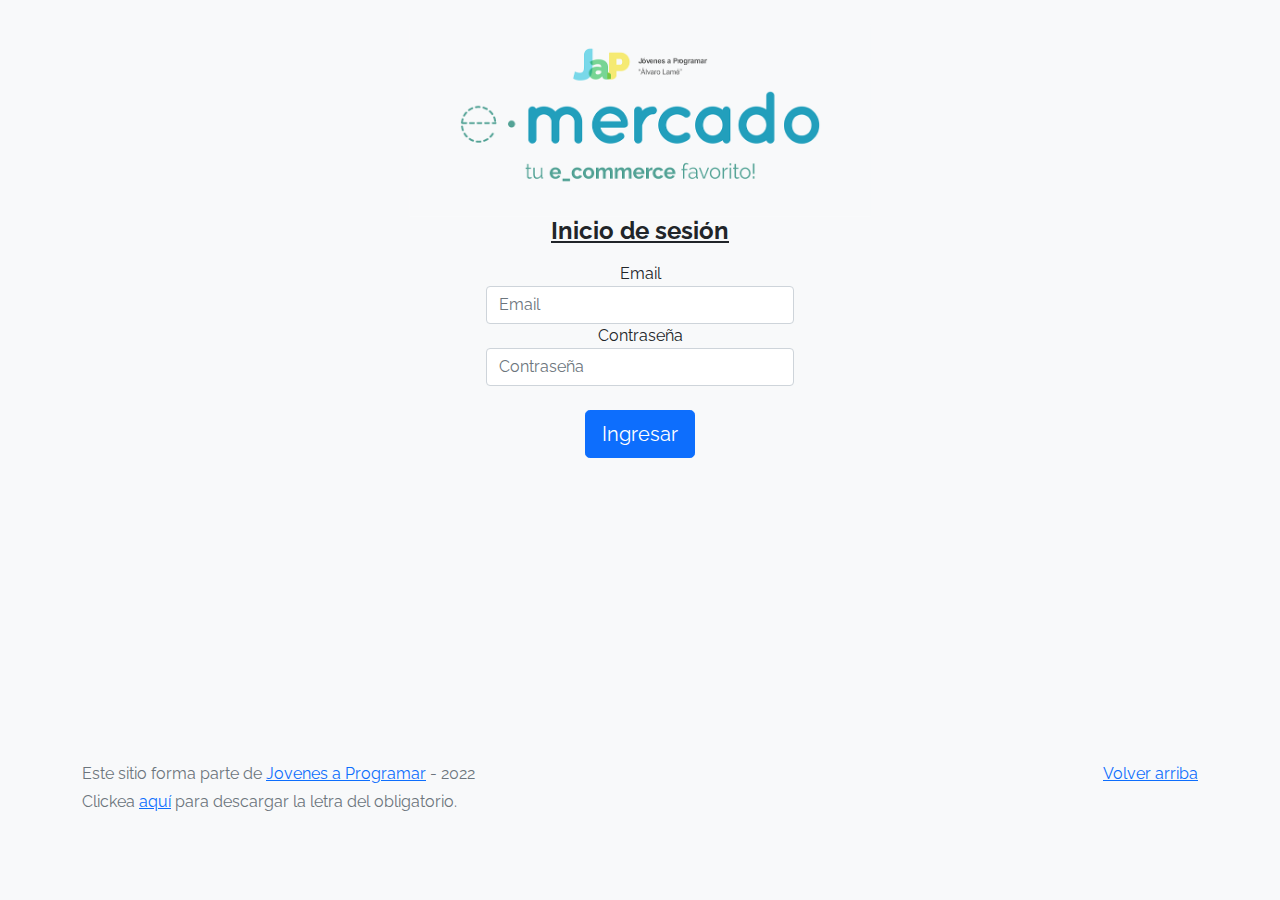
<file: index.html>
<!DOCTYPE html>
<html lang="es">

<head>
  <meta http-equiv="Content-Type" content="text/html; charset=UTF-8">
  <meta name="viewport" content="width=device-width, initial-scale=1, shrink-to-fit=no">
  <title>eMercado - Todo lo que busques está aquí</title>

  <link href="https://fonts.googleapis.com/css?family=Raleway:300,300i,400,400i,700,700i,900,900i" rel="stylesheet">
  <link href="css/font-awesome.min.css" rel="stylesheet">
  <link href="css/bootstrap.min.css" rel="stylesheet">
  <link href="css/styles.css" rel="stylesheet">
</head>

<body>
  <nav class="navbar navbar-expand-lg navbar-dark bg-dark p-1">
    <div class="container">
      <button class="navbar-toggler" type="button" data-bs-toggle="collapse" data-bs-target="#navbarNav"
        aria-controls="navbarNav" aria-expanded="false" aria-label="Toggle navigation">
        <span class="navbar-toggler-icon"></span>
      </button>
      <div class="collapse navbar-collapse" id="navbarNav">
        <ul class="navbar-nav w-100 justify-content-between">
          <li class="nav-item">
            <a class="nav-link active" href="index.html">Inicio</a>
          </li>
          <li class="nav-item">
            <a class="nav-link" href="categories.html">Categorías</a>
          </li>
          <li class="nav-item">
            <a class="nav-link" href="sell.html">Vender</a>
          </li>
          <!--Clase invisible para evitar que se vea null al ingresar por primera vez-->
          <li class="nav-item invisible" id="profile">
          </li>
        </ul>
      </div>
    </div>
  </nav>
  <main>
    <div class="jumbotron text-center"></div>
    <div class="album py-5 bg-light">
      <div class="container">
        <div class="row">
          <div class="col-md-4">
            <div class="card mb-4 shadow-sm custom-card cursor-active" id="autos">
              <img class="bd-placeholder-img card-img-top" src="img/cars_index.jpg"
                alt="Imgagen representativa de la categoría 'Autos'">
              <h3 class="m-3">Autos</h3>
              <div class="card-body">
                <p class="card-text">Los mejores precios en autos 0 kilómetro, de alta y media gama.</p>
              </div>
            </div>
          </div>
          <div class="col-md-4">
            <div class="card mb-4 shadow-sm custom-card cursor-active" id="juguetes">
              <img class="bd-placeholder-img card-img-top" src="img/toys_index.jpg"
                alt="Imgagen representativa de la categoría 'Juguetes'">
              <h3 class="m-3">Juguetes</h3>
              <div class="card-body">
                <p class="card-text">Encuentra aquí los mejores precios para niños/as de cualquier edad.</p>
              </div>
            </div>
          </div>
          <div class="col-md-4">
            <div class="card mb-4 shadow-sm custom-card cursor-active" id="muebles">
              <img class="bd-placeholder-img card-img-top" src="img/furniture_index.jpg"
                alt="Imgagen representativa de la categoría 'Muebles'">
              <h3 class="m-3">Muebles</h3>
              <div class="card-body">
                <p class="card-text">Muebles antiguos, nuevos y para ser armados por uno mismo.</p>
              </div>
            </div>
          </div>
        </div>
        <div class="row">
          <a class="btn btn-light btn-lg btn-block" href="categories.html">Y mucho más!</a>
        </div>
      </div>
    </div>
  </main>
  <footer class="text-muted">
    <div class="container">
      <p class="float-end">
        <a href="#">Volver arriba</a>
      </p>
      <p>Este sitio forma parte de <a href="https://jovenesaprogramar.edu.uy/" target="_blank">Jovenes a Programar</a> -
        2022</p>
      <p>Clickea <a target="_blank" href="Letra.pdf">aquí</a> para descargar la letra del obligatorio.</p>
    </div>
  </footer>
  <div id="spinner-wrapper">
    <div class="lds-ring">
      <div></div>
      <div></div>
      <div></div>
      <div></div>
    </div>
  </div>
  <script src="js/bootstrap.bundle.min.js"></script>
  <script src="js/init.js"></script>
  <script src="js/index.js"></script>
</body>

</html>
</file>
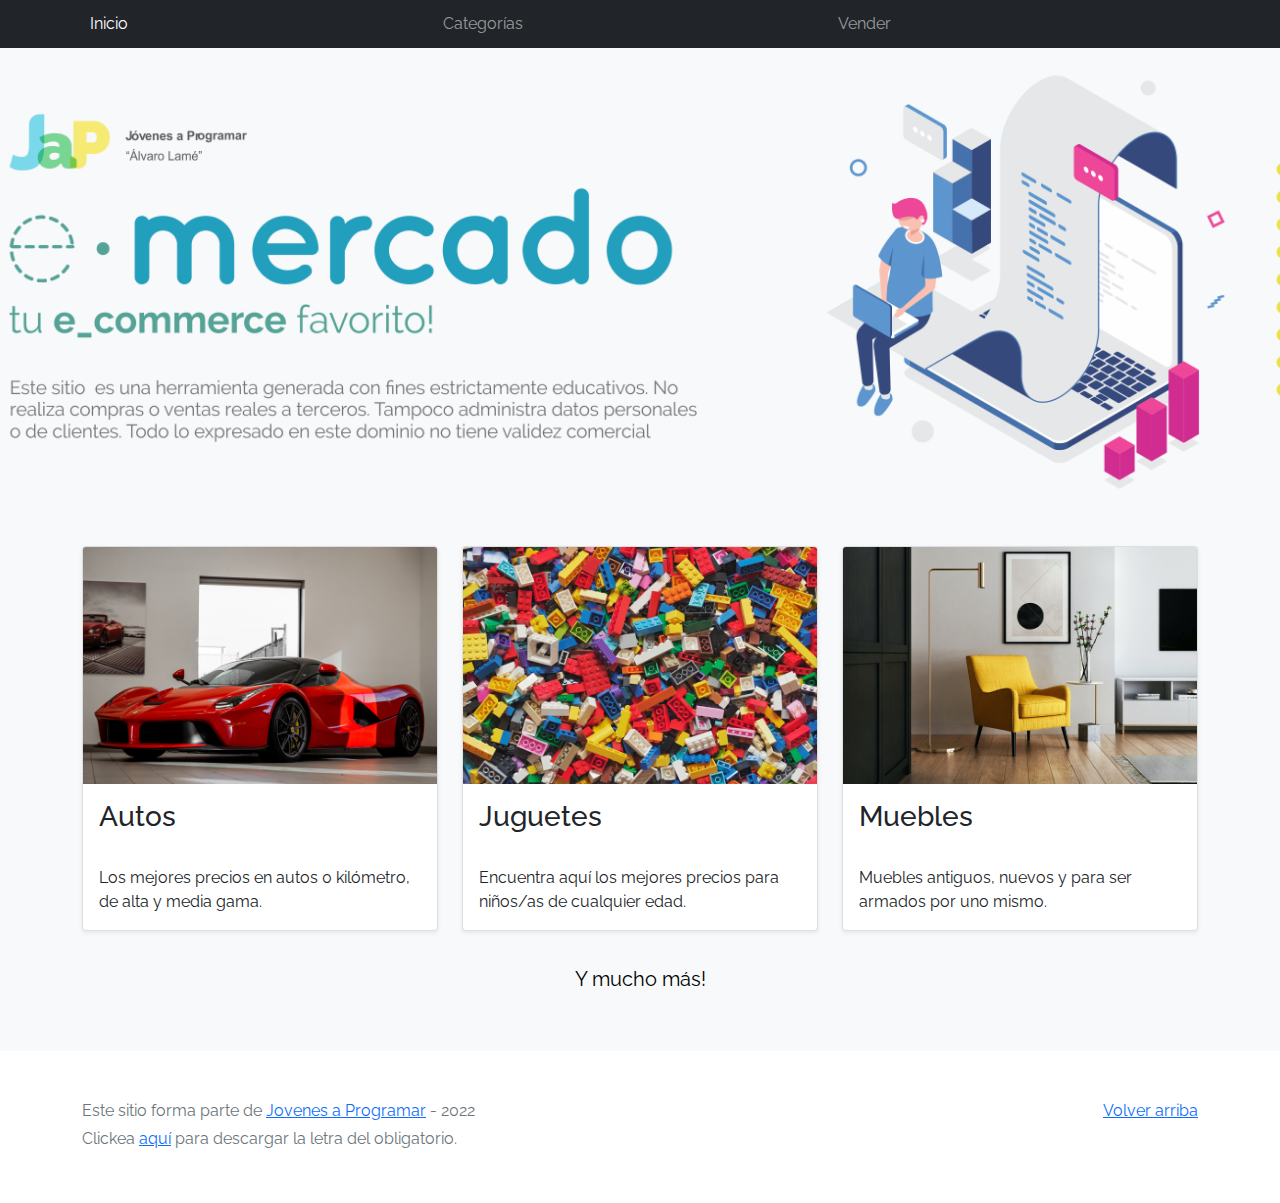
<file: workspace-inicial/index.html>
<!DOCTYPE html>
<html lang="es">

<head>
  <meta http-equiv="Content-Type" content="text/html; charset=UTF-8">
  <meta name="viewport" content="width=device-width, initial-scale=1, shrink-to-fit=no">
  <title>eMercado - Todo lo que busques está aquí</title>

  <link href="https://fonts.googleapis.com/css?family=Raleway:300,300i,400,400i,700,700i,900,900i" rel="stylesheet">
  <link href="css/bootstrap.min.css" rel="stylesheet">
  <link href="css/styles.css" rel="stylesheet">
</head>

<body>
  <nav class="navbar navbar-expand-lg navbar-dark bg-dark p-1">
    <div class="container">
      <button class="navbar-toggler" type="button" data-bs-toggle="collapse" data-bs-target="#navbarNav"
        aria-controls="navbarNav" aria-expanded="false" aria-label="Toggle navigation">
        <span class="navbar-toggler-icon"></span>
      </button>
      <div class="collapse navbar-collapse" id="navbarNav">
        <ul class="navbar-nav w-100 justify-content-between">
          <li class="nav-item">
            <a class="nav-link active" href="index.html">Inicio</a>
          </li>
          <li class="nav-item">
            <a class="nav-link" href="categories.html">Categorías</a>
          </li>
          <li class="nav-item">
            <a class="nav-link" href="sell.html">Vender</a>
          </li>
          <li class="nav-item">
          </li>
        </ul>
      </div>
    </div>
  </nav>
  <main>
    <div class="jumbotron text-center"></div>
    <div class="album py-5 bg-light">
      <div class="container">
        <div class="row">
          <div class="col-md-4">
            <div class="card mb-4 shadow-sm custom-card cursor-active" id="autos">
              <img class="bd-placeholder-img card-img-top" src="img/cars_index.jpg"
                alt="Imgagen representativa de la categoría 'Autos'">
              <h3 class="m-3">Autos</h3>
              <div class="card-body">
                <p class="card-text">Los mejores precios en autos 0 kilómetro, de alta y media gama.</p>
              </div>
            </div>
          </div>
          <div class="col-md-4">
            <div class="card mb-4 shadow-sm custom-card cursor-active" id="juguetes">
              <img class="bd-placeholder-img card-img-top" src="img/toys_index.jpg"
                alt="Imgagen representativa de la categoría 'Juguetes'">
              <h3 class="m-3">Juguetes</h3>
              <div class="card-body">
                <p class="card-text">Encuentra aquí los mejores precios para niños/as de cualquier edad.</p>
              </div>
            </div>
          </div>
          <div class="col-md-4">
            <div class="card mb-4 shadow-sm custom-card cursor-active" id="muebles">
              <img class="bd-placeholder-img card-img-top" src="img/furniture_index.jpg"
                alt="Imgagen representativa de la categoría 'Muebles'">
              <h3 class="m-3">Muebles</h3>
              <div class="card-body">
                <p class="card-text">Muebles antiguos, nuevos y para ser armados por uno mismo.</p>
              </div>
            </div>
          </div>
        </div>
        <div class="row">
          <a class="btn btn-light btn-lg btn-block" href="categories.html">Y mucho más!</a>
        </div>
      </div>
    </div>
  </main>
  <footer class="text-muted">
    <div class="container">
      <p class="float-end">
        <a href="#">Volver arriba</a>
      </p>
      <p>Este sitio forma parte de <a href="https://jovenesaprogramar.edu.uy/" target="_blank">Jovenes a Programar</a> -
        2022</p>
      <p>Clickea <a target="_blank" href="Letra.pdf">aquí</a> para descargar la letra del obligatorio.</p>
    </div>
  </footer>
  <script src="js/bootstrap.bundle.min.js"></script>
  <script src="js/index.js"></script>
  <script src="js/init.js"></script>
</body>

</html>
</file>
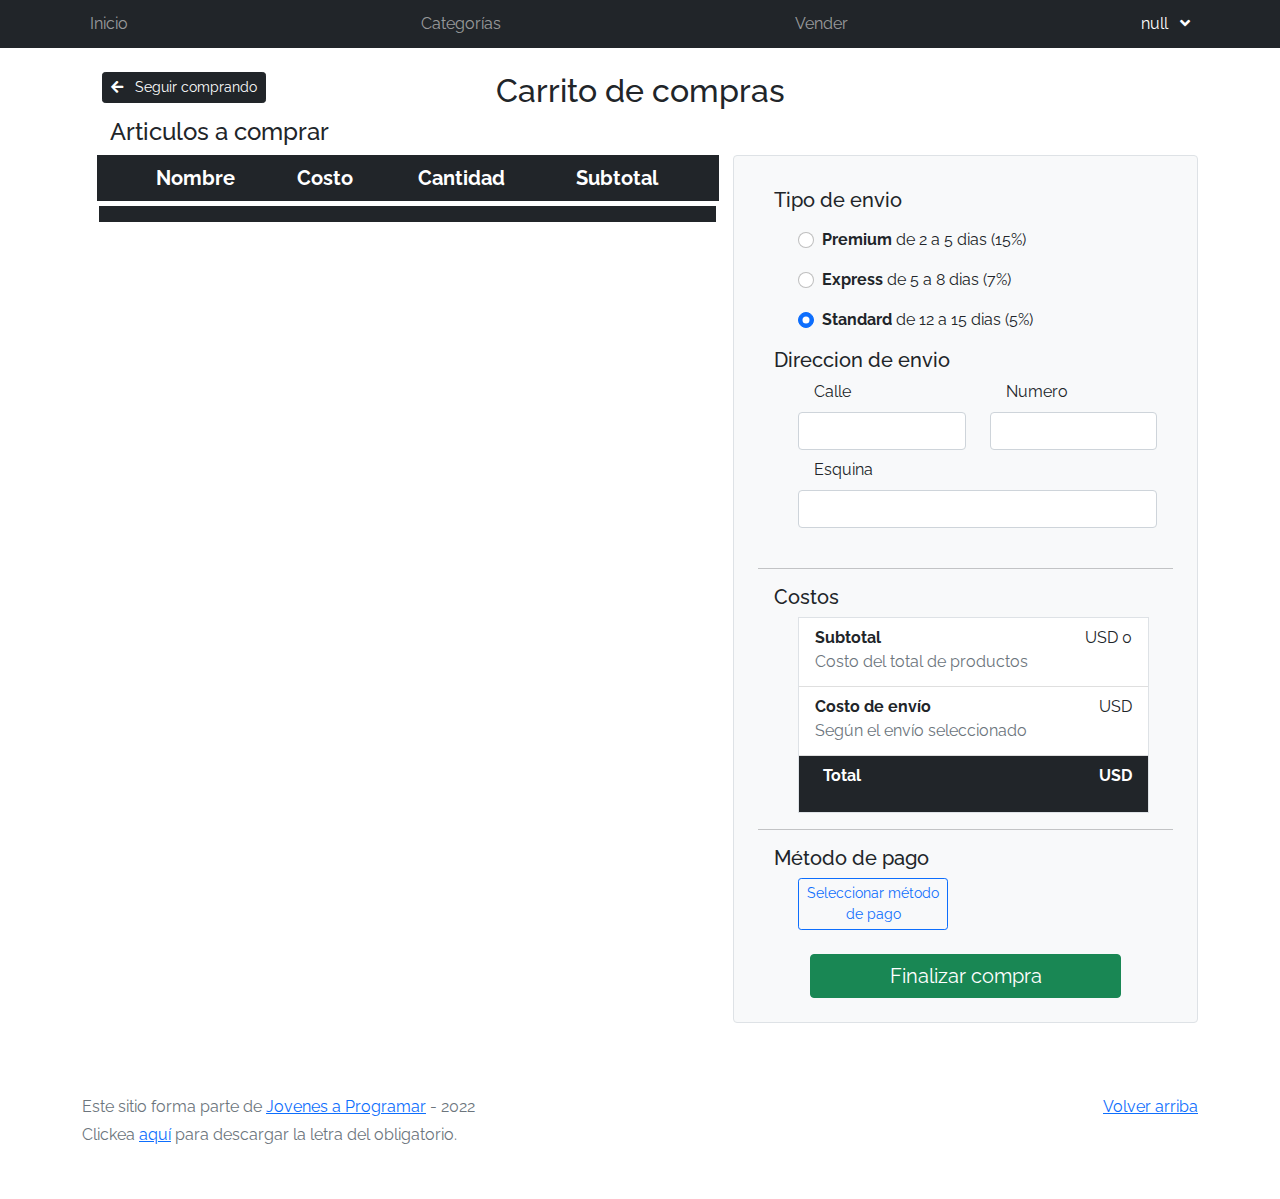
<file: cart.html>
<!DOCTYPE html>
<html lang="es">

<head>
  <meta http-equiv="Content-Type" content="text/html; charset=UTF-8">
  <meta name="viewport" content="width=device-width, initial-scale=1, shrink-to-fit=no">
  <title>eMercado - Todo lo que busques está aquí</title>
  <link href="https://fonts.googleapis.com/css?family=Raleway:300,300i,400,400i,700,700i,900,900i" rel="stylesheet">
  <link href="css/bootstrap.min.css" rel="stylesheet">
  <link href="css/font-awesome.min.css" rel="stylesheet">
  <link href="css/styles.css" rel="stylesheet">
</head>

<body>
  <nav class="navbar navbar-expand-lg navbar-dark bg-dark p-1">
    <div class="container">
      <button class="navbar-toggler" type="button" data-bs-toggle="collapse" data-bs-target="#navbarNav"
        aria-controls="navbarNav" aria-expanded="false" aria-label="Toggle navigation">
        <span class="navbar-toggler-icon"></span>
      </button>
      <div class="collapse navbar-collapse" id="navbarNav">
        <ul class="navbar-nav w-100 justify-content-between">
          <li class="nav-item">
            <a class="nav-link" href="index.html">Inicio</a>
          </li>
          <li class="nav-item">
            <a class="nav-link" href="categories.html">Categorías</a>
          </li>
          <li class="nav-item">
            <a class="nav-link" href="sell.html">Vender</a>
          </li>
          <li class="nav-item">
          </li>
        </ul>
      </div>
    </div>
  </nav>
  <main>
    <div class="container p-4 mx-auto" id="cart">
      <div>
        <button class="btn btn-dark btn-sm ms-2 position-absolute" id="backCart"><i class="fas fa-arrow-left me-2"></i> Seguir comprando</button>
        <h2 class="text-center">Carrito de compras</h2>
        <h4 class="ms-3">Articulos a comprar</h4>
      </div>
      <div class="row">
        <div class="col-xl-7 col-12">
          <!--Tabla de productos en el carrito-->
          <div class="table-responsive overflow-auto mb-3">
            <table class="table table-hover mb-0">
              <thead class="table-dark align-middle text-center fs-5">
                <tr>
                  <th scope="col"></th>
                  <th scope="col">Nombre</th>
                  <th scope="col">Costo</th>
                  <th scope="col">Cantidad</th>
                  <th scope="col">Subtotal</th>
                  <th scope="col"></th>
                </tr>
              </thead>
              <tbody id="cartProducts">
                <!--Lista de productos-->
              </tbody>
              <tfoot class="table-dark border-top border-white border-5 fs-5">
                <tr>
                  <th scope="row" colspan="6"></th>
                </tr>
              </tfoot>
            </table>
          </div>
        </div>
        <div class="col-xl-5 col-12 bg-light border rounded p-4">
          <form action="" id="toBuy" novalidate>
            <!--Tipo y direccion de envio-->
            <div class="row p-3 pt-2">
              <div class="col-xl-12 col-lg-4 pe-4">
                <h5>Tipo de envio</h5>
                <div class="ps-4 rounded" id="shippingType">
                  <div class="form-check my-3">
                    <input class="form-check-input" type="radio" name="selectType" id="premium">
                    <label class="form-check-label" for="premium">
                      <strong>Premium</strong> de 2 a 5 dias (15%)
                    </label>
                  </div>
                  <div class="form-check my-3">
                    <input class="form-check-input" type="radio" name="selectType" id="express">
                    <label class="form-check-label" for="express">
                      <strong>Express</strong> de 5 a 8 dias (7%)
                    </label>
                  </div>
                  <div class="form-check my-3">
                    <input class="form-check-input" type="radio" name="selectType" id="standard" checked>
                    <label class="form-check-label" for="standard">
                      <strong>Standard</strong> de 12 a 15 dias (5%)
                    </label>
                  </div>
                </div>
              </div>
              <div class="col-xl-12 col-lg-8">
                <h5>Direccion de envio</h5>
                <div class="ms-4">
                  <div class="row mb-2">
                    <div class="col">
                      <label for="street" class="form-label ms-3">Calle</label>
                      <input type="text" class="form-control" id="street" required>
                      <div class="invalid-feedback small">
                        Ingrese una calle.
                      </div>
                    </div>
                    <div class="col">
                      <label for="num" class="form-label ms-3">Numero</label>
                      <input type="number" class="form-control" id="num" required>
                      <div class="invalid-feedback small">
                        Ingrese un numero.
                      </div>
                    </div>
                  </div>
                  <div class="row mb-2">
                    <div class="col">
                      <label for="esq" class="form-label ms-3">Esquina</label>
                      <input type="text" class="form-control" id="esq" required>
                      <div class="invalid-feedback small">
                        Ingrese una esquina.
                      </div>
                    </div>
                  </div>
                </div>
              </div>
            </div>
            <hr>
            <!--Lista de precios: subtotal, envio y total-->
            <div class="ms-3">
              <h5>Costos</h5>
              <div class="mx-4">
                <ul class="list-group list-group-flush border">
                  <li class="list-group-item d-flex justify-content-between align-items-start">
                    <div class="me-auto">
                      <div class="fw-bold">Subtotal</div>
                      <p class="text-muted mb-1">Costo del total de productos</p>
                    </div>
                    <p class="float-end minW-maxC">USD <span id="totalProductPrice">0</span></p>
                  </li>
                  <li class="list-group-item d-flex justify-content-between align-items-start">
                    <div class="me-auto">
                      <div class="fw-bold">Costo de envío</div>
                      <p class="text-muted mb-1">Según el envío seleccionado</p>
                    </div>
                    <p class="float-end minW-maxC">USD <span id="shippingCost"></span></p>
                  </li>
                  <li class="list-group-item d-flex justify-content-between align-items-start bg-dark text-white fw-bolder">
                    <div class="ms-2 me-auto">
                      <div class="fw-bold">Total</div>
                    </div>
                    <p class="float-end minW-maxC">USD <span id="totalPrice"></span></p>
                  </li>
                </ul>
              </div>
            </div>
            <hr>
            <!--Boton y modal para el metodo de pago-->
            <div class="ms-3">
              <h5>Método de pago</h5>
              <div class="ms-4">
                <div  id="payButton" class="d-flex align-items-center me-3">
                  <div>
                    <!--Boton-->
                    <button type="button" class="btn btn-outline-primary btn-sm minW-maxC" data-bs-toggle="modal" data-bs-target="#payMethod">          
                      Seleccionar método <br> de pago
                    </button>
                  </div>
                  <div>
                    <!--Metodo seleccionado-->
                    <p class="m-0 ms-3 text-muted small" id="paySelect"></p>
                  </div>
                </div>
                <div class="invalid-feedback small">
                  Elija un método de pago y complete los campos correspondientes.
                </div>
                <!--Modal-->
                <div class="modal fade" id="payMethod" data-bs-backdrop="static" data-bs-keyboard="false" tabindex="-1" aria-labelledby="modalTitle" aria-hidden="true">
                  <div class="modal-dialog">
                    <div class="modal-content">
                      <div class="modal-header bg-light">          
                        <h1 class="modal-title fs-5" id="modalTitle">Método de pago</h1>
                        <button type="button" class="btn-close" data-bs-dismiss="modal" aria-label="Close"></button>
                      </div>
                      <div class="modal-body">          
                        <div class="ms-4">
                          <!--Tarjeta de credito-->
                          <div class="my-3">
                            <div class="form-check">
                              <input class="form-check-input" type="radio" name="payMeth" id="credit">
                              <label class="form-check-label mb-2 fw-bold" for="credit">Tarjeta de crédito</label>
                            </div>
                            <div class="me-4">
                              <div class="row mb-2 align-items-center">
                                <div class="col">
                                  <label for="cardNum" class="form-label">Número de tarjeta</label>
                                  <input type="text" class="form-control" id="cardNum" disabled>
                                </div>
                              </div>
                              <div class="row mb-2">
                                <div class="col">
                                  <label for="cardCode" class="form-label">Código de seguridad</label>
                                  <input type="text" class="form-control" id="cardCode" disabled>
                                </div>
                                <div class="col">
                                  <label for="cardDate" class="form-label">Vencimiento <span class="text-muted">(MM/AA)</span></label>
                                  <input type="text" class="form-control" id="cardDate" disabled>
                                </div>
                              </div>
                            </div>
                          </div>
                          <!--Transferencia bancaria-->
                          <div class="my-3">
                            <div class="form-check">
                              <input class="form-check-input" type="radio" name="payMeth" id="bank">
                              <label class="form-check-label mb-2 fw-bold" for="bank">Transferencia bancaria</label>
                            </div>
                            <div class="me-4 mb-2">
                              <label for="bankNum" class="form-label">Número de cuenta</span></label>
                              <input type="text" class="form-control" id="bankNum" disabled>
                            </div>
                          </div>
                        </div>
                      </div>
                      <div class="modal-footer bg-light py-1">
                        <button type="button" class="btn btn-primary" data-bs-dismiss="modal">Listo!</button>
                      </div>
                    </div>
                  </div>
                </div>
              </div>
            </div>
            <div class="w-75 mx-auto mt-4">
              <button type="submit" id="finishBuy" class="btn btn-success fs-5 w-100">Finalizar compra</button>
            </div>
          </form>
        </div>
      </div>
      <div class="alert alert-success alert-dismissible fade show position-fixed top-0 start-50 mt-4 translate-middle-x visually-hidden" role="alert" id="complete">
        <div class="alert-heading">
            <h4>Felicitaciones!</h4>
            <button type="button" class="btn-close" data-bs-dismiss="alert" aria-label="Close"></button>
        </div>
        <p>La compra se ha realizado con éxito.</p>
      </div>
    </div>
  </main>
  <footer class="text-muted">
    <div class="container">
      <p class="float-end">
        <a href="#">Volver arriba</a>
      </p>
      <p>Este sitio forma parte de <a href="https://jovenesaprogramar.edu.uy/" target="_blank">Jovenes a Programar</a> -
        2022</p>
      <p>Clickea <a target="_blank" href="Letra.pdf">aquí</a> para descargar la letra del obligatorio.</p>
    </div>
  </footer>
  <div id="spinner-wrapper">
    <div class="lds-ring">
      <div></div>
      <div></div>
      <div></div>
      <div></div>
    </div>
  </div>
  <script src="js/bootstrap.bundle.min.js"></script>
  <script src="js/init.js"></script>
  <script src="js/cart.js"></script>
</body>

</html>
</file>
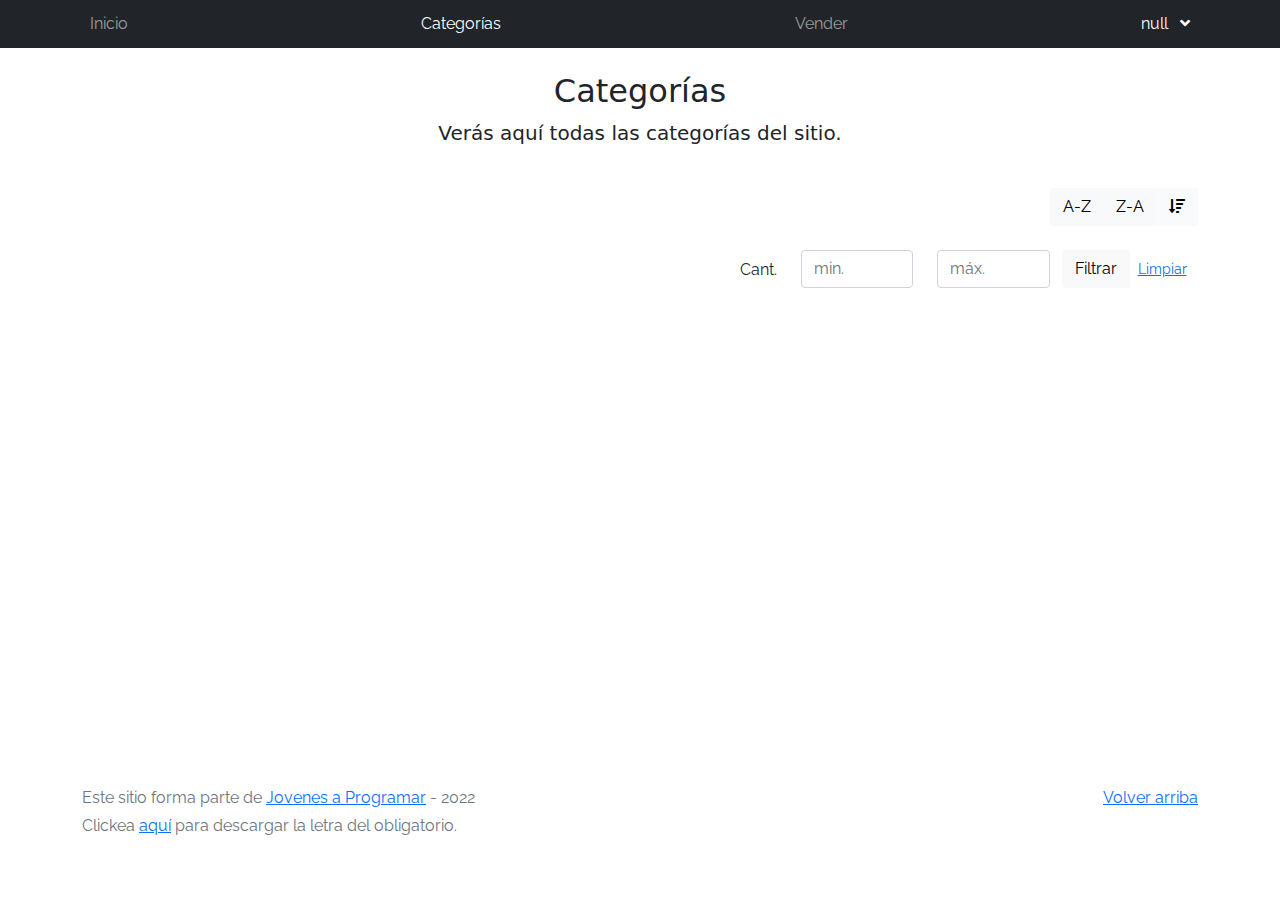
<file: categories.html>
<!DOCTYPE html>
<html lang="es">

<head>
  <meta http-equiv="Content-Type" content="text/html; charset=UTF-8">
  <meta name="viewport" content="width=device-width, initial-scale=1, shrink-to-fit=no">
  <title>eMercado - Todo lo que busques está aquí</title>

  <link href="https://fonts.googleapis.com/css?family=Raleway:300,300i,400,400i,700,700i,900,900i" rel="stylesheet">
  <link href="css/font-awesome.min.css" rel="stylesheet">
  <link href="css/bootstrap.min.css" rel="stylesheet">
  <link href="css/styles.css" rel="stylesheet">
</head>

<body>
  <nav class="navbar navbar-expand-lg navbar-dark bg-dark p-1">
    <div class="container">
      <button class="navbar-toggler" type="button" data-bs-toggle="collapse" data-bs-target="#navbarNav"
        aria-controls="navbarNav" aria-expanded="false" aria-label="Toggle navigation">
        <span class="navbar-toggler-icon"></span>
      </button>
      <div class="collapse navbar-collapse" id="navbarNav">
        <ul class="navbar-nav w-100 justify-content-between">
          <li class="nav-item">
            <a class="nav-link" href="index.html">Inicio</a>
          </li>
          <li class="nav-item">
            <a class="nav-link active" href="categories.html">Categorías</a>
          </li>
          <li class="nav-item">
            <a class="nav-link" href="sell.html">Vender</a>
          </li>
          <li class="nav-item">
          </li>
        </ul>
      </div>
    </div>
  </nav>
  <main class="pb-5">
    <div class="text-center p-4">
      <h2>Categorías</h2>
      <p class="lead">Verás aquí todas las categorías del sitio.</p>
    </div>
    <div class="container">
      <div class="row">
        <div class="col text-end">
          <div class="btn-group btn-group-toggle mb-4" data-bs-toggle="buttons">
            <input type="radio" class="btn-check" name="options" id="sortAsc">
            <label class="btn btn-light" for="sortAsc">A-Z</label>
            <input type="radio" class="btn-check" name="options" id="sortDesc">
            <label class="btn btn-light" for="sortDesc">Z-A</label>
            <input type="radio" class="btn-check" name="options" id="sortByCount" checked>
            <label class="btn btn-light" for="sortByCount"><i class="fas fa-sort-amount-down mr-1"></i></label>
          </div>
        </div>
      </div>
      <div class="row">
        <div class="col-lg-6 offset-lg-6 col-md-12 mb-1 container">
          <div class="row container p-0 m-0">
            <div class="col">
              <p class="font-weight-normal text-end my-2">Cant.</p>
            </div>
            <div class="col">
              <input class="form-control" type="number" placeholder="min." id="rangeFilterCountMin">
            </div>
            <div class="col">
              <input class="form-control" type="number" placeholder="máx." id="rangeFilterCountMax">
            </div>
            <div class="col-3 p-0">
              <div class="btn-group" role="group">
                <button class="btn btn-light btn-block" id="rangeFilterCount">Filtrar</button>
                <button class="btn btn-link btn-sm" id="clearRangeFilter">Limpiar</button>
              </div>
            </div>
          </div>
        </div>
      </div>
      <div class="row">
        <div class="list-group" id="cat-list-container">
        </div>
      </div>
    </div>
  </main>
  <footer class="text-muted">
    <div class="container">
      <p class="float-end">
        <a href="#">Volver arriba</a>
      </p>
      <p>Este sitio forma parte de <a href="https://jovenesaprogramar.edu.uy/" target="_blank">Jovenes a Programar</a> -
        2022</p>
      <p>Clickea <a target="_blank" href="Letra.pdf">aquí</a> para descargar la letra del obligatorio.</p>
    </div>
  </footer>
  <div id="spinner-wrapper">
    <div class="lds-ring">
      <div></div>
      <div></div>
      <div></div>
      <div></div>
    </div>
  </div>
  <script src="js/bootstrap.bundle.min.js"></script>
  <script src="js/init.js"></script>
  <script src="js/categories.js"></script>
</body>

</html>
</file>
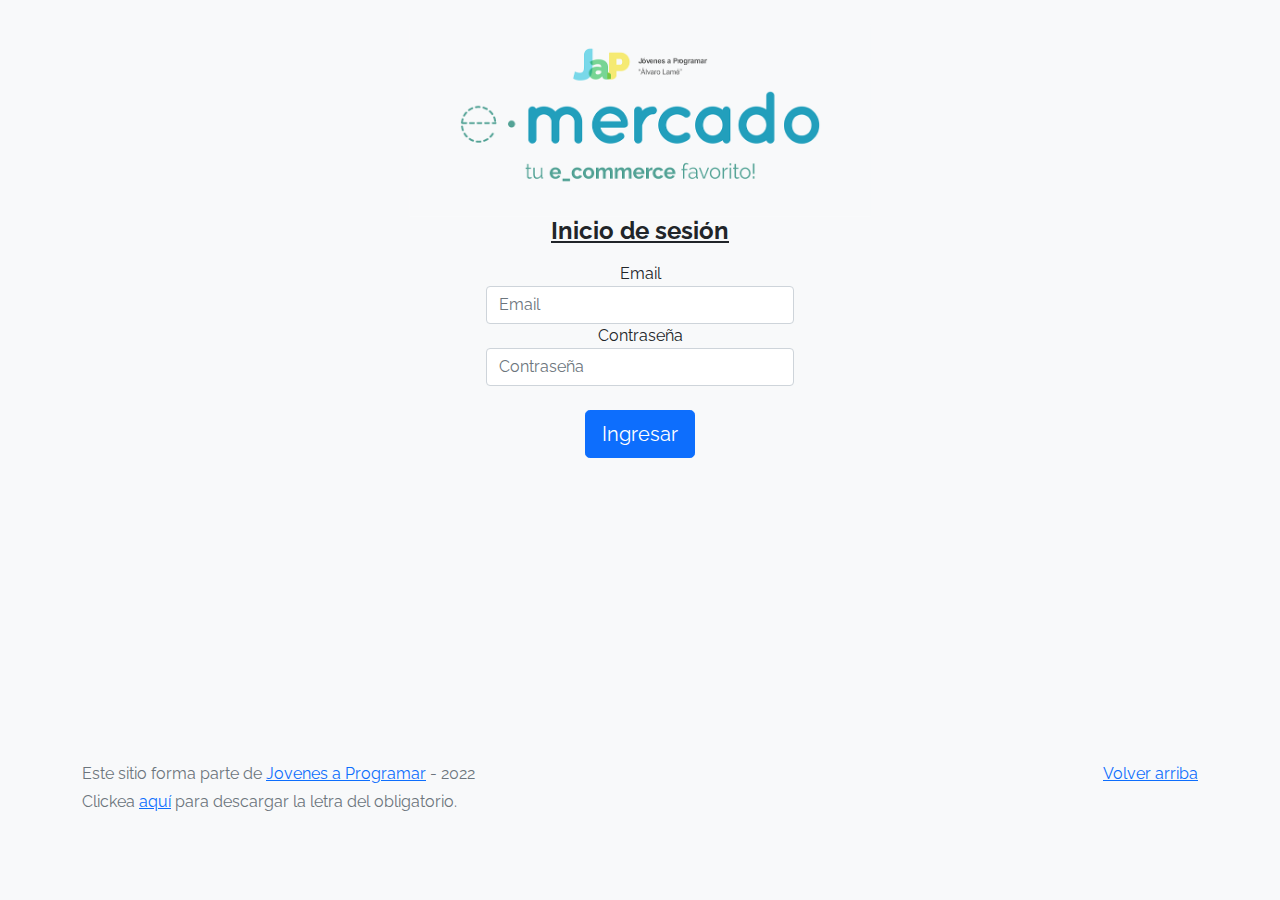
<file: login.html>
<!DOCTYPE html>
<html lang="es">

<head>
  <meta http-equiv="Content-Type" content="text/html; charset=UTF-8">
  <meta name="viewport" content="width=device-width, initial-scale=1, shrink-to-fit=no">
  <title>eMercado - Todo lo que busques está aquí</title>
  
  <link href="https://fonts.googleapis.com/css?family=Raleway:300,300i,400,400i,700,700i,900,900i" rel="stylesheet">
  <link href="css/bootstrap.min.css" rel="stylesheet">
  <link href="css/styles.css" rel="stylesheet">
  <style>
    body {
      background-color: rgb(248, 249, 250);
    }
  </style>
</head>

<body>
  <main class="mt-4">
    <div class="container text-center form-signing w-50">
      <form action="" id="sing-in">
        <img class="w-75" src="img/login.png" alt="">
        <h1 class="h4 mb-3 fw-bold text-decoration-underline">Inicio de sesión</h1>

        <div class="w-50 m-auto">
          <div>
            <label class="h6 fw-normal m-0" for="emailInput">Email</label>
            <input type="email" name="email" class="form-control" id="emailInput" placeholder="Email">
            <div class="small alert-danger p-1 visually-hidden" id="emailAlert">
              <small>Debe ser una dirección de correo valida.</small>
            </div>
          </div class="mb-2">
          <div>
            <label class="h6 fw-normal m-0" for="passwordInput">Contraseña</label>
            <input type="password" name="password" class="form-control" id="passwordInput" placeholder="Contraseña">
            <div class="small alert-danger p-1 ps-3 text-start visually-hidden" id="passwordAlert">
              La contraseña debe tener: 
              <ul>
                <li id="0">largo minimo de 8 caracteres</li>
                <li id="1">al menos una letra mayuscula</li>
                <li id="2">al menos una letra minuscula</li>
                <li id="3">al menos un numero</li>
                <li id="4">al menos un simbolo</li>
              </ul>
            </div>
          </div>
          <button class="mt-4 btn btn-lg btn-primary" type="submit">Ingresar</button>
          <div class="small alert-danger p-1 mt-2 visually-hidden" id="sendData">
            <small>Complete todos los campos correctamente.</small>
          </div>
        </div>
      </form>
    </div>
  </main>
  <footer class="text-muted">
    <div class="container">
      <p class="float-end">
        <a href="#">Volver arriba</a>
      </p>
      <p>Este sitio forma parte de <a href="https://jovenesaprogramar.edu.uy/" target="_blank">Jovenes a Programar</a> -
        2022</p>
      <p>Clickea <a target="_blank" href="Letra.pdf">aquí</a> para descargar la letra del obligatorio.</p>
    </div>
  </footer>
  <script src="js/login.js"></script>
</body>

</html>
</file>
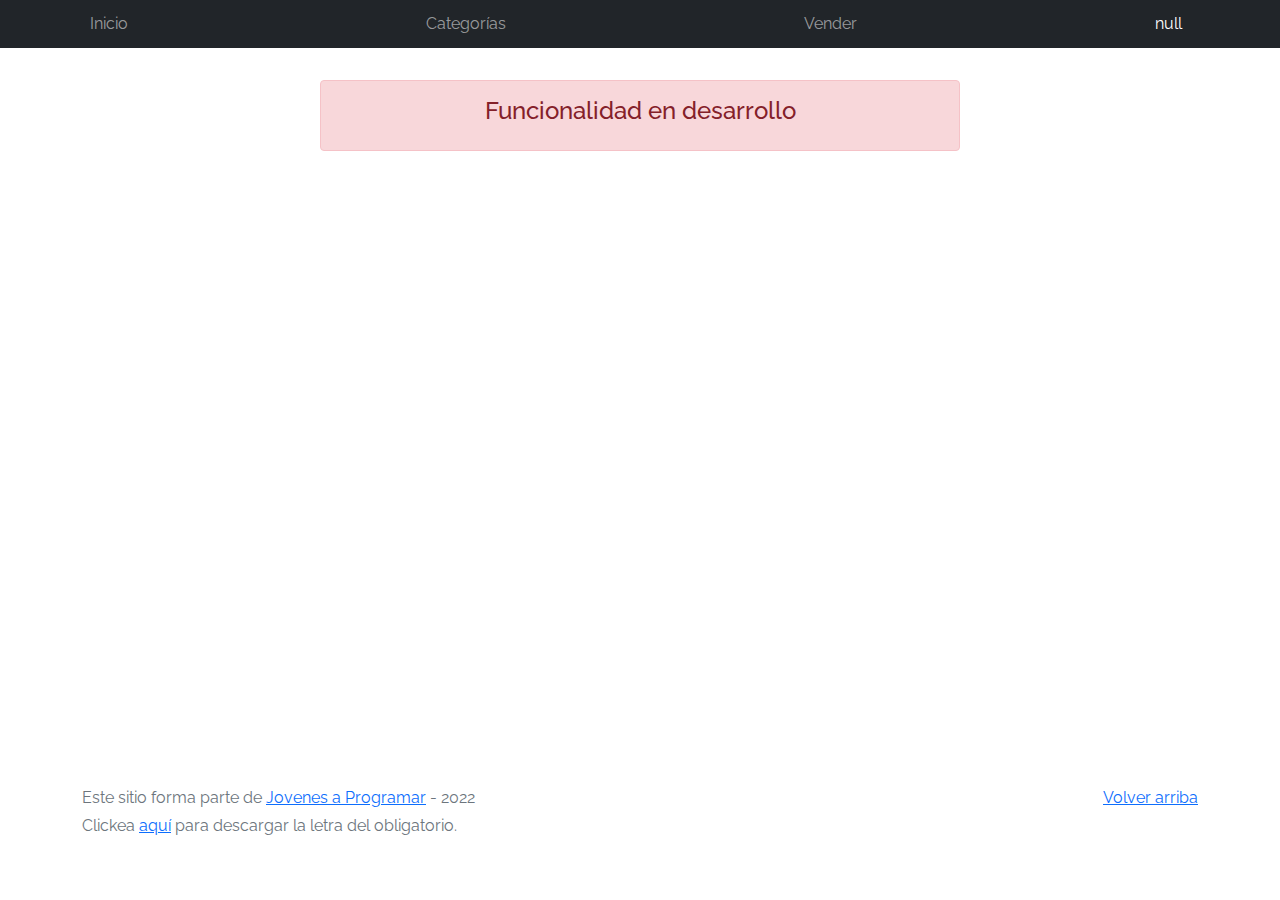
<file: my-profile.html>
<!DOCTYPE html>
<html lang="es">

<head>
  <meta http-equiv="Content-Type" content="text/html; charset=UTF-8">
  <meta name="viewport" content="width=device-width, initial-scale=1, shrink-to-fit=no">
  <title>eMercado - Todo lo que busques está aquí</title>
  <link href="https://fonts.googleapis.com/css?family=Raleway:300,300i,400,400i,700,700i,900,900i" rel="stylesheet">
  <link href="css/bootstrap.min.css" rel="stylesheet">
  <link href="css/styles.css" rel="stylesheet">
  <style>
    .bd-placeholder-img {
      font-size: 1.125rem;
      text-anchor: middle;
      -webkit-user-select: none;
      -moz-user-select: none;
      -ms-user-select: none;
      user-select: none;
    }

    @media (min-width: 768px) {
      .bd-placeholder-img-lg {
        font-size: 3.5rem;
      }
    }
  </style>
</head>

<body>
  <nav class="navbar navbar-expand-lg navbar-dark bg-dark p-1">
    <div class="container">
      <button class="navbar-toggler" type="button" data-bs-toggle="collapse" data-bs-target="#navbarNav"
        aria-controls="navbarNav" aria-expanded="false" aria-label="Toggle navigation">
        <span class="navbar-toggler-icon"></span>
      </button>
      <div class="collapse navbar-collapse" id="navbarNav">
        <ul class="navbar-nav w-100 justify-content-between">
          <li class="nav-item">
            <a class="nav-link" href="index.html">Inicio</a>
          </li>
          <li class="nav-item">
            <a class="nav-link" href="categories.html">Categorías</a>
          </li>
          <li class="nav-item">
            <a class="nav-link" href="sell.html">Vender</a>
          </li>
          <li class="nav-item">
          </li>
        </ul>
      </div>
    </div>
  </nav>
  <main>
    <div class="container">
      <div class="alert alert-danger text-center" role="alert">
        <h4 class="alert-heading">Funcionalidad en desarrollo</h4>
      </div>
    </div>
  </main>
  <footer class="text-muted">
    <div class="container">
      <p class="float-end">
        <a href="#">Volver arriba</a>
      </p>
      <p>Este sitio forma parte de <a href="https://jovenesaprogramar.edu.uy/" target="_blank">Jovenes a Programar</a> -
        2022</p>
      <p>Clickea <a target="_blank" href="Letra.pdf">aquí</a> para descargar la letra del obligatorio.</p>
    </div>
  </footer>
  <script src="js/bootstrap.bundle.min.js"></script>
  <script src="js/init.js"></script>
  <script src="js/my-profile.js"></script>
</body>

</html>
</file>
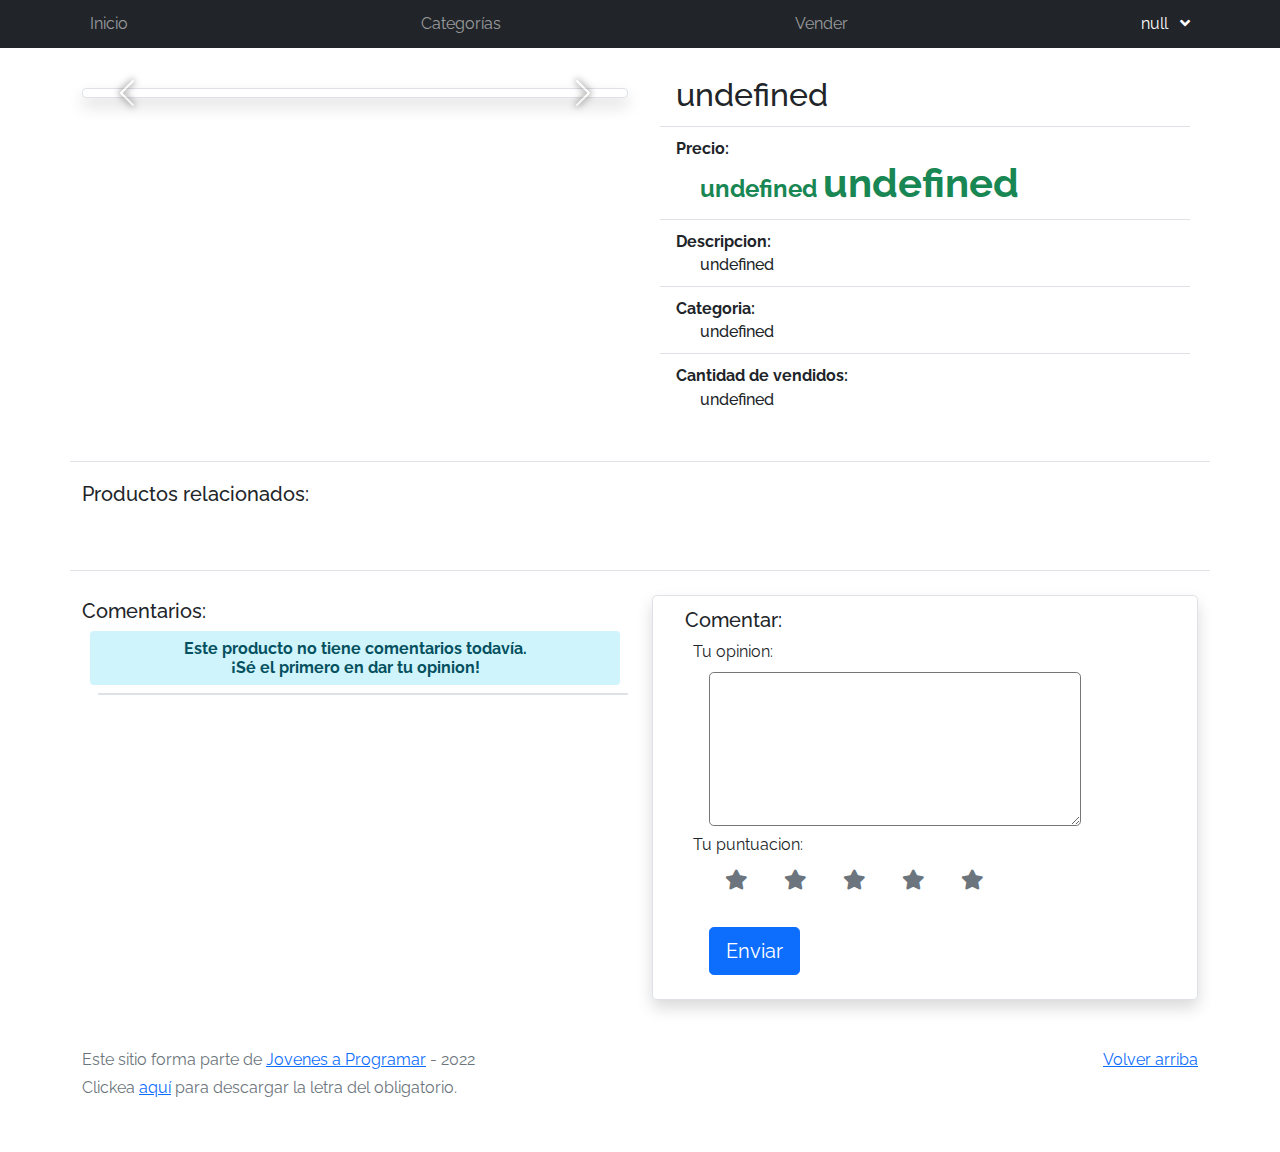
<file: product-info.html>
<!DOCTYPE html>
<html lang="es">

<head>
  <meta http-equiv="Content-Type" content="text/html; charset=UTF-8">
  <meta name="viewport" content="width=device-width, initial-scale=1, shrink-to-fit=no">
  <title>eMercado - Todo lo que busques está aquí</title>

  <link href="https://fonts.googleapis.com/css?family=Raleway:300,300i,400,400i,700,700i,900,900i" rel="stylesheet">
  <link href="css/font-awesome.min.css" rel="stylesheet">
  <link href="css/bootstrap.min.css" rel="stylesheet">
  <link href="css/styles.css" rel="stylesheet">
</head>

<body>
  <nav class="navbar navbar-expand-lg navbar-dark bg-dark p-1">
    <div class="container">
      <button class="navbar-toggler" type="button" data-bs-toggle="collapse" data-bs-target="#navbarNav"
        aria-controls="navbarNav" aria-expanded="false" aria-label="Toggle navigation">
        <span class="navbar-toggler-icon"></span>
      </button>
      <div class="collapse navbar-collapse" id="navbarNav">
        <ul class="navbar-nav w-100 justify-content-between">
          <li class="nav-item">
            <a class="nav-link" href="index.html">Inicio</a>
          </li>
          <li class="nav-item">
            <a class="nav-link" href="categories.html">Categorías</a>
          </li>
          <li class="nav-item">
            <a class="nav-link" href="sell.html">Vender</a>
          </li>
          <li class="nav-item">
          </li>
        </ul>
      </div>
    </div>
  </nav>
  <main>
    <div class="container" id="product-info">
      <!-- Contiene informacion y datos del producto -->
      <div class="row mt-4 border-bottom mb-3 pb-3">
        <div class="col-lg mt-3 mb-4">
          <div class="img-thumbnail shadow p-1">
            <div id="myCarousel" class="carousel slide m-auto" data-bs-ride="carousel">
              <div class="carousel-indicators" id="carouselBtns">
              </div>
              <div class="carousel-inner" id="carouselItems">
              </div>
              <button class="carousel-control-prev" type="button" data-bs-target="#myCarousel" data-bs-slide="prev">
                <span class="carousel-control-prev-icon" aria-hidden="true"></span>
                <span class="visually-hidden">Previous</span>
                </button>
              <button class="carousel-control-next" type="button" data-bs-target="#myCarousel" data-bs-slide="next">
                <span class="carousel-control-next-icon" aria-hidden="true"></span>
                <span class="visually-hidden">Next</span>
              </button>
            </div>
          </div>
        </div>
        <div class="col align-content-between">
          <div class="row m-2 mt-0 p-1 border-bottom">
            <h2 class="card-title" id="name"></h2>
          </div>
          <div class="row m-2 p-1 border-bottom">
            <h6 class="mb-0 fw-bold">Precio:</h6>
            <h4 class="ms-4 fw-bolder text-success" id="price"></h4>
          </div>
          <div class="row m-2 p-1 border-bottom">
            <h6 class="mb-1 fw-bold">Descripcion:</h6>
            <h6 class="ms-4" id="desc"></h6>
          </div>
          <div class="row m-2 p-1 border-bottom">
            <h6 class="mb-1 fw-bold">Categoria:</h6>
            <h6 class="ms-4" id="cat"></h6>
          </div>
          <div class="row m-2 p-1">
            <h6 class="mb-1 fw-bold">Cantidad de vendidos:</h6>
            <h6 class="ms-4" id="sold"></h6>
          </div>
          <div class="row m-2 p-1 justify-content-end">
            <button class="btn btn-success visually-hidden" id="btnCartAdd">Agregar al carrito <i class="fas fa-shopping-cart ms-2"></i></button>
            <button class="btn btn-danger visually-hidden" id="btnCartRemove">Quitar del carrito <i class="fas fa-shopping-cart ms-2"></i></button>
          </div>
        </div>
      </div>

      <!-- Contiene la lista de productos relacionados -->
      <div class="row border-bottom mb-3 pb-3" id="containerRel">
        <h5 class="h5 mt-1">Productos relacionados:</h5>
        <div class="d-flex align-items-center position-relative w-100 mb-2" id="relatedProducts">
          <div class="me-1">
            <button id="prevArrowRel" class="carousel-control-prev position-static invisible" type="button">
              <i class="carousel-control-prev-icon" aria-hidden="true"></i>
              <span class="visually-hidden">Previous</span>
            </button>
          </div>
          <div class="flex-fill overflow-hidden">
            <div class="overflow-hidden p-3" id="carouselRel">
              <div class="list-group list-group-horizontal shadow-sm" id="relatedProductsList">
              </div>
            </div>
          </div>
          <div class="ms-1">
            <button id="nextArrowRel" class="carousel-control-next position-static invisible" type="button">
              <i class="carousel-control-next-icon" aria-hidden="true"></i>
              <span class="visually-hidden">Next</span>
            </button>
          </div>
        </div>
      </div>

      <!-- Comentarios -->
      <div class="row">
        <!-- Contiene la lista de comentarios del producto -->
        <div class="col-lg mt-2">
          <h5 class="h5 mt-1">Comentarios:</h5>
          <h6 class="text-center alert-info fw-bold p-2 visually-hidden rounded m-2" id="noComments">
            Este producto no tiene comentarios todavía.
            <br>
            ¡Sé el primero en dar tu opinion! 
          </h6>
          <div class="mb-3 ms-3 overflow-auto border border-end-0 border-start-0 rounded" id="scrollComments">
            <div class="list-group w-100" id="prodComments">
            </div>
          </div>
        </div>
        <!-- Contiene el formulario para comentar -->
        <div class="col mt-2">
          <div class="border p-2 rounded-3 ps-4 shadow" id="comment-form">
            <h5 class="h5 m-2 mt-1">Comentar:</h5>
            <form id="comment" class="ms-3 d-block">
              <label class="form-label d-block" for="productOpinion">Tu opinion: </label>  
              <textarea name="opinion" rows="5" class="ms-3 p-3 rounded-3 w-75" id="productOpinion"></textarea>
              <label class="form-label d-block">Tu puntuacion: </label>
              <div id="starScore" class=" text-secondary ms-3 user-select-none">
                <input type="radio" class="btn-check" name="stars" id="1">
                <label class="form-check-label fs-5 p-3 pt-0 m-0" title="1 estrella" for="1" id="star1Btn"><i class="fas fa-star"></i></label>
                <input type="radio" class="btn-check" name="stars" id="2">
                <label class="form-check-label fs-5 p-3 pt-0" title="2 estrellas" for="2" id="star2Btn"><i class="fas fa-star"></i></label>
                <input type="radio" class="btn-check" name="stars" id="3">
                <label class="form-check-label fs-5 p-3 pt-0" title="3 estrellas" for="3" id="star3Btn"><i class="fas fa-star"></i></label>
                <input type="radio" class="btn-check" name="stars" id="4">
                <label class="form-check-label fs-5 p-3 pt-0" title="4 estrellas" for="4" id="star4Btn"><i class="fas fa-star"></i></label>
                <input type="radio" class="btn-check" name="stars" id="5">
                <label class="form-check-label fs-5 p-3 pt-0" title="5 estrellas" for="5" id="star4Btn"><i class="fas fa-star"></i></label>
              </div>
              <div class="small alert-danger p-1 ms-4 visually-hidden text-center" id="sendStars">
                <small>Debe dar una puntuacion al producto.</small>
              </div>
              <button type="submit" class="m-3 btn btn-lg btn-primary">Enviar</button>
            </form>
          </div>
        </div>
      </div>
    </div>
  </main>
  <footer class="text-muted">
    <div class="container">
      <p class="float-end">
        <a href="#">Volver arriba</a>
      </p>
      <p>Este sitio forma parte de <a href="https://jovenesaprogramar.edu.uy/" target="_blank">Jovenes a Programar</a> -
        2022</p>
      <p>Clickea <a target="_blank" href="Letra.pdf">aquí</a> para descargar la letra del obligatorio.</p>
    </div>
  </footer>
  <div id="spinner-wrapper">
    <div class="lds-ring">
      <div></div>
      <div></div>
      <div></div>
      <div></div>
    </div>
  </div>
  <script src="js/bootstrap.bundle.min.js"></script>
  <script src="js/init.js"></script>
  <script src="js/product-info.js"></script>
</body>

</html>
</file>
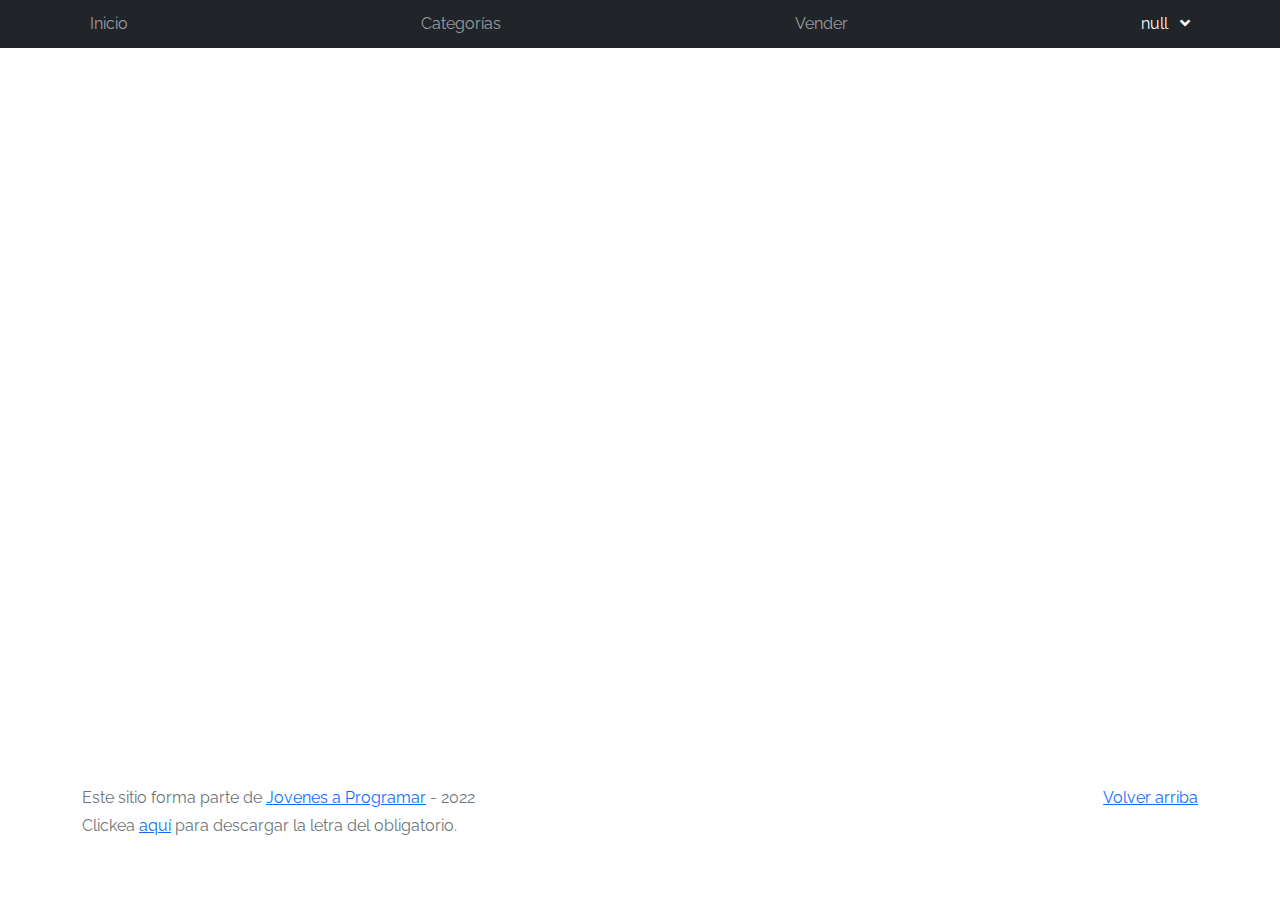
<file: products.html>
<!DOCTYPE html>
<html lang="es">

<head>
  <meta http-equiv="Content-Type" content="text/html; charset=UTF-8">
  <meta name="viewport" content="width=device-width, initial-scale=1, shrink-to-fit=no">
  <title>eMercado - Todo lo que busques está aquí</title>

  <link href="https://fonts.googleapis.com/css?family=Raleway:300,300i,400,400i,700,700i,900,900i" rel="stylesheet">
  <link href="css/font-awesome.min.css" rel="stylesheet">
  <link href="css/bootstrap.min.css" rel="stylesheet">
  <link href="css/styles.css" rel="stylesheet">
</head>

<body>
  <nav class="navbar navbar-expand-lg navbar-dark bg-dark p-1">
    <div class="container">
      <button class="navbar-toggler" type="button" data-bs-toggle="collapse" data-bs-target="#navbarNav"
        aria-controls="navbarNav" aria-expanded="false" aria-label="Toggle navigation">
        <span class="navbar-toggler-icon"></span>
      </button>
      <div class="collapse navbar-collapse" id="navbarNav">
        <ul class="navbar-nav w-100 justify-content-between">
          <li class="nav-item">
            <a class="nav-link" href="index.html">Inicio</a>
          </li>
          <li class="nav-item">
            <a class="nav-link" href="categories.html">Categorías</a>
          </li>
          <li class="nav-item">
            <a class="nav-link" href="sell.html">Vender</a>
          </li>
          <li class="nav-item">
          </li>
        </ul>
      </div>
    </div>
  </nav>
  <main class="pb-5 container">
    <div class="container">
      
    </div>
  </main>
  <footer class="text-muted">
    <div class="container">
      <p class="float-end">
        <a href="#">Volver arriba</a>
      </p>
      <p>Este sitio forma parte de <a href="https://jovenesaprogramar.edu.uy/" target="_blank">Jovenes a Programar</a> -
        2022</p>
      <p>Clickea <a target="_blank" href="Letra.pdf">aquí</a> para descargar la letra del obligatorio.</p>
    </div>
  </footer>
  <div id="spinner-wrapper">
    <div class="lds-ring">
      <div></div>
      <div></div>
      <div></div>
      <div></div>
    </div>
  </div>
  <script src="js/bootstrap.bundle.min.js"></script>
  <script src="js/init.js"></script>
  <script src="js/products.js"></script>
</body>

</html>
</file>
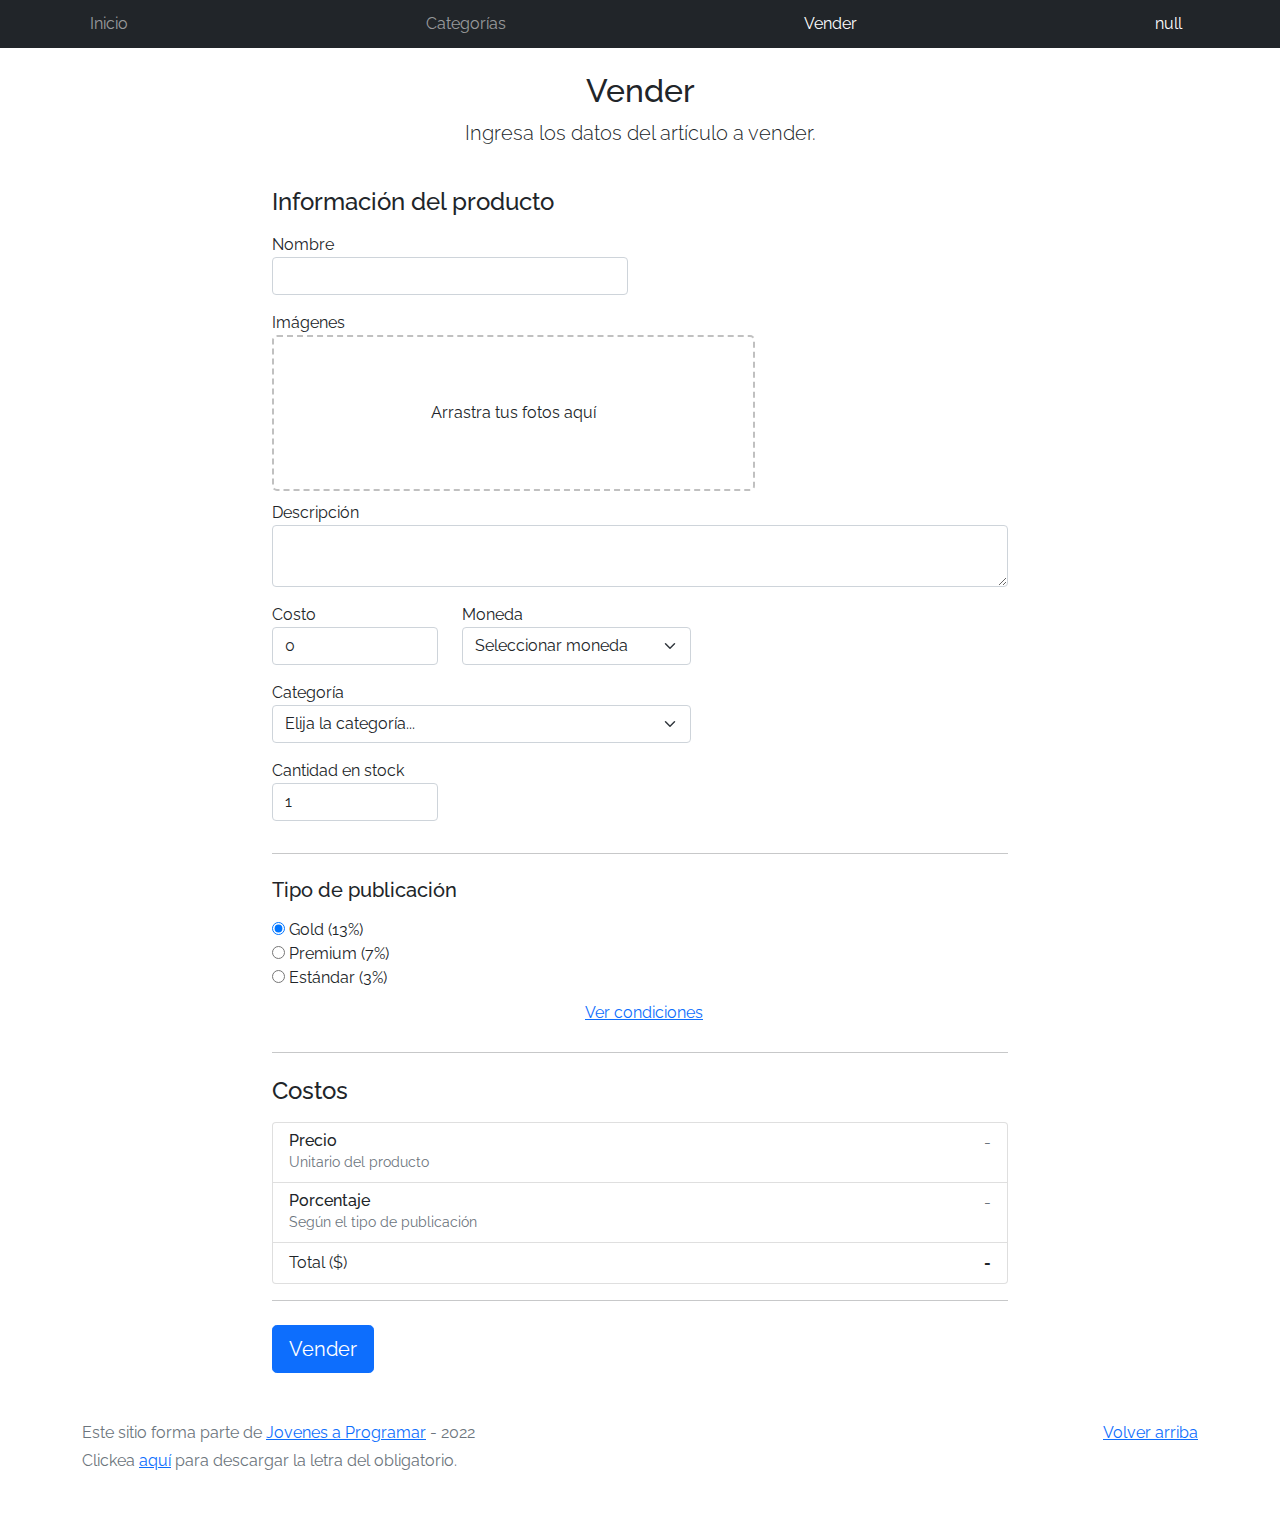
<file: sell.html>
<!DOCTYPE html>
<html lang="es">

<head>
  <meta http-equiv="Content-Type" content="text/html; charset=UTF-8">
  <meta name="viewport" content="width=device-width, initial-scale=1, shrink-to-fit=no">
  <title>eMercado - Todo lo que busques está aquí</title>
  <link href="https://fonts.googleapis.com/css?family=Raleway:300,300i,400,400i,700,700i,900,900i" rel="stylesheet">
  <link href="css/bootstrap.min.css" rel="stylesheet">
  <link href="css/dropzone.css" rel="stylesheet">
  <link href="css/styles.css" rel="stylesheet">
</head>

<body>
  <nav class="navbar navbar-expand-lg navbar-dark bg-dark p-1">
    <div class="container">
      <button class="navbar-toggler" type="button" data-bs-toggle="collapse" data-bs-target="#navbarNav"
        aria-controls="navbarNav" aria-expanded="false" aria-label="Toggle navigation">
        <span class="navbar-toggler-icon"></span>
      </button>
      <div class="collapse navbar-collapse" id="navbarNav">
        <ul class="navbar-nav w-100 justify-content-between">
          <li class="nav-item">
            <a class="nav-link" href="index.html">Inicio</a>
          </li>
          <li class="nav-item">
            <a class="nav-link" href="categories.html">Categorías</a>
          </li>
          <li class="nav-item">
            <a class="nav-link active" href="sell.html">Vender</a>
          </li>
          <li class="nav-item">
          </li>
        </ul>
      </div>
    </div>
  </nav>
  <div class="container">
    <div class="text-center p-4">
      <h2>Vender</h2>
      <p class="lead">Ingresa los datos del artículo a vender.</p>
    </div>
    <div class="row justify-content-md-center">
      <div class="col-md-8 order-md-1">
        <h4 class="mb-3">Información del producto</h4>
        <form class="needs-validation" id="sell-info">
          <div class="row">
            <div class="col-md-6 mb-3">
              <label for="productName">Nombre</label>
              <input type="text" class="form-control" id="productName" value="" name="productName">
              <div class="invalid-feedback">
                Ingresa un nombre
              </div>
            </div>
          </div>
          <div class="row">
            <div class="col-md-8 order-md-1">
              <label>Imágenes</label>
              <div class="needsclick dz-clickable" id="file-upload">
                <div class="dz-message needsclick">
                  Arrastra tus fotos aquí<br>
                </div>
              </div>
            </div>
          </div>
          <div class="row">
            <div class="col-md-12 mb-3">
              <label for="productDescription">Descripción</label>
              <textarea name="productDescription" class="form-control" id="productDescription"></textarea>
            </div>
          </div>
          <div class="row">
            <div class="col-md-3 mb-3">
              <label for="productCostInput">Costo</label>
              <input type="number" name="productCostInput" class="form-control" id="productCostInput" placeholder="" required="" value="0"
                min="0">
              <div class="invalid-feedback">
                El costo debe ser mayor que 0.
              </div>
            </div>
            <div class="col-md-4 mb-3">
              <label for="productCurrency">Moneda</label>
              <select name="productCurrency" class="form-select custom-select d-block w-100" id="productCurrency" required>
                <option value="" hidden selected>Seleccionar moneda</option>
                <option>Pesos Uruguayos (UYU)</option>
                <option>Dólares (USD)</option>
              </select>
              <div class="invalid-feedback">
                Ingresa una categoría válida.
              </div>
            </div>
          </div>
          <div class="row">
            <div class="col-md-7 mb-3">
              <label for="productCategory">Categoría</label>
              <select name="productCategory" class="custom-select form-select d-block w-100" id="productCategory">
                <option value="">Elija la categoría...</option>
                <option>Autos</option>
                <option>Juguetes</option>
                <option>Muebles</option>
                <option>Herramientas</option>
                <option>Computadoras</option>
                <option>Vestimenta</option>
              </select>
              <div class="invalid-feedback">
                Por favor ingresa una categoría válida.
              </div>
            </div>
          </div>
          <div class="row">
            <div class="col-md-3 mb-3">
              <label for="productCountInput">Cantidad en stock</label>
              <input type="number" name="productCountInput" class="form-control" id="productCountInput"  required value="1"
                min="0">
              <div class="invalid-feedback">
                La cantidad es requerida.
              </div>
            </div>
          </div>
          <hr class="mb-4">
          <h5 class="mb-3">Tipo de publicación</h5>
          <div class="d-block my-3">
            <div class="custom-control custom-radio">
              <input id="goldradio" name="publicationType" type="radio" class="custom-control-input" checked=""
                required="">
              <label class="custom-control-label" for="goldradio">Gold (13%)</label>
            </div>
            <div class="custom-control custom-radio">
              <input id="premiumradio" name="publicationType" type="radio" class="custom-control-input" required="">
              <label class="custom-control-label" for="premiumradio">Premium (7%)</label>
            </div>
            <div class="custom-control custom-radio">
              <input id="standardradio" name="publicationType" type="radio" class="custom-control-input" required="">
              <label class="custom-control-label" for="standardradio">Estándar (3%)</label>
            </div>
            <div class="row">
              <button type="button" class="m-1 btn btn-link" data-bs-toggle="modal"
                data-bs-target="#contidionsModal">Ver
                condiciones</button>
            </div>
          </div>
          <hr class="mb-4">
          <h4 class="mb-3">Costos</h4>
          <ul class="list-group mb-3">
            <li class="list-group-item d-flex justify-content-between lh-condensed">
              <div>
                <h6 class="my-0">Precio</h6>
                <small class="text-muted">Unitario del producto</small>
              </div>
              <span class="text-muted" id="productCostText">-</span>
            </li>
            <li class="list-group-item d-flex justify-content-between lh-condensed">
              <div>
                <h6 class="my-0">Porcentaje</h6>
                <small class="text-muted">Según el tipo de publicación</small>
              </div>
              <span class="text-muted" id="comissionText">-</span>
            </li>
            <li class="list-group-item d-flex justify-content-between">
              <span>Total ($)</span>
              <strong id="totalCostText">-</strong>
            </li>
          </ul>
          <hr class="mb-4">
          <button class="btn btn-primary btn-lg" type="submit">Vender</button>
        </form>
      </div>
    </div>
  </div>
  <footer class="text-muted">
    <div class="container">
      <p class="float-end">
        <a href="#">Volver arriba</a>
      </p>
      <p>Este sitio forma parte de <a href="https://jovenesaprogramar.edu.uy/" target="_blank">Jovenes a Programar</a> -
        2022</p>
      <p>Clickea <a target="_blank" href="Letra.pdf">aquí</a> para descargar la letra del obligatorio.</p>
    </div>
  </footer>

  <div class="alert alert-primary-dismissible fade" id="alertResult" role="alert">
    <span id="resultSpan"></span>
  </div>

  <div class="modal fade" tabindex="-1" role="dialog" id="contidionsModal">
    <div class="modal-dialog" role="document">
      <div class="modal-content">
        <div class="modal-header">
          <h5 class="modal-title">Condiciones de publicación</h5>
        </div>
        <div class="modal-body">
          <div class="container">
            <div class="row">
              <h5 class="text-warning">Gold (13%)</h5>
              <p class="muted text-justify">Tu producto se verá de forma promocionada en portada, además de las
                condiciones de Premium y Estándar.</p>
            </div>
            <hr>
            <div class="row">
              <h5 class="text-primary">Premium (7%)</h5>
              <p class="muted text-justify">Se mostrará el producto en los primeros lugares de resultados de búsqueda,
                así cómo cuando se ingrese a la categoría que pertenezca.</p>
            </div>
            <hr>
            <div class="row">
              <h5 class="text-secondary">Estándar (3%)</h5>
              <p class="muted text-justify">El producto se listará en la categoría correspondiente, así como en los
                resultados de búsquedas que coincidan con las palabras claves en el nombre.</p>
            </div>
          </div>
        </div>
        <div class="modal-footer">
          <button type="button" class="btn btn-primary" data-bs-dismiss="modal">Cerrar</button>
        </div>
      </div>
    </div>
  </div>
  <div id="spinner-wrapper">
    <div class="lds-ring">
      <div></div>
      <div></div>
      <div></div>
      <div></div>
    </div>
  </div>
  <script src="js/bootstrap.bundle.min.js"></script>
  <script src="js/dropzone.js"></script>
  <script src="js/init.js"></script>
  <script src="js/sell.js"></script>
</body>

</html>
</file>
<file: css/styles.css>
.jumbotron,
.card-body,
.container,
.site-header {
  font-family: 'Raleway', serif !important;
}

.jumbotron .display-4 {
  font-weight: bold;
}

nav a {
  text-decoration: none;
}

.bd-placeholder-img {
  font-size: 1.125rem;
  text-anchor: middle;
  -webkit-user-select: none;
  -moz-user-select: none;
  -ms-user-select: none;
  user-select: none;
}

@media (min-width: 768px) {
  .bd-placeholder-img-lg {
    font-size: 3.5rem;
  }
}

.jumbotron {
  height: 50vh;
  padding: 5em inherit;
  margin-bottom: 0;
  background-color: #53C0FB;
  background: url('../img/cover_back.png');
  background-size: cover;
  background-position: center;
  background-repeat: no-repeat;
  color: black;
  font-weight: bold;
}

@media (min-width: 768px) {
  .jumbotron {
    padding-top: 6rem;
    padding-bottom: 6rem;
  }
}

.jumbotron p:last-child {
  margin-bottom: 0;
}

.jumbotron-heading {
  font-weight: 300;
}

.jumbotron .container {
  max-width: 40rem;
  background-color: rgba(255, 255, 255, 0.5);
  border-radius: 10px;
  text-shadow: 1px 1px 2px grey;
}

.jumbotron .lead {
  font-size: 38px;
}

footer {
  padding-top: 3rem;
  padding-bottom: 3rem;
}

footer p {
  margin-bottom: .25rem;
}

.site-header a {
  color: white;
  transition: ease-in-out color .15s;
}

.site-header .dropdown-menu a {
  color: black;
}

.dropzone {
  border: 2px dashed #0087F7;
  border-radius: 5px;
  background: white;
}

.img-fit {
  max-height: 100%;
}

.alert {
  position: fixed;
  top: 80px;
  width: 50%;
  left: 50%;
  transform: translate(-50%, 0);
}

.lds-ring {
  display: inline-block;
  position: relative;
  width: 64px;
  height: 64px;
  top: 50%;
  left: 50%;
}

.cursor-active {
  cursor: pointer;
}

.left {
  float: left;
  padding: 4px;
  background-color: rgba(255, 255, 255, 0.5);
}

.lds-ring div {
  box-sizing: border-box;
  display: block;
  position: absolute;
  width: 51px;
  height: 51px;
  margin: 6px;
  border: 6px solid #fff;
  border-radius: 50%;
  animation: lds-ring 1.2s cubic-bezier(0.5, 0, 0.5, 1) infinite;
  border-color: #fff transparent transparent transparent;
}

.lds-ring div:nth-child(1) {
  animation-delay: -0.45s;
}

.lds-ring div:nth-child(2) {
  animation-delay: -0.3s;
}

.lds-ring div:nth-child(3) {
  animation-delay: -0.15s;
}

@keyframes lds-ring {
  0% {
    transform: rotate(0deg);
  }

  100% {
    transform: rotate(360deg);
  }
}

.signin {
  width: 100%;
  max-width: 330px;
  padding: 15px;
  margin: auto;
}

#spinner-wrapper {
  position: fixed;
  background-color: rgba(0, 0, 0, 0.5);
  width: 100%;
  height: 100%;
  top: 0;
  left: 0;
  z-index: 1021;
  display: none;
}

main {
  min-height: calc(100vh - 210px);
}

a.custom-card,
a.custom-card:hover {
  color: inherit;
  text-decoration: inherit;
}

.checked {
  color: orange;
}

.carousel-control-prev-icon, .carousel-control-next-icon, .slides{
  filter: drop-shadow(0 0 3px #555)drop-shadow(0 0 3px #555);
}

#containerRel{
  min-width: 400px;
}
.prodRel{
  width: 300px;
  min-width: 300px;
  transition: all 0.3s ease;
}
.prodRel:hover{
  box-shadow: 0px 0px 10px #ccc9;
  transform: scale(1.1);
  transform-origin: center;
  cursor: pointer;
}
.imgRel{
  width: 150px;
}
#carouselRel{
  scroll-behavior: smooth;
}
#relatedProductsList{
  scroll-behavior: smooth;
  width: max-content;
}
#prevArrowRel, #nextArrowRel{
  min-width: max-content;
}

#sendStars, #drop{
  width: max-content;
}
#scrollComments{
  max-height: 70vh;
  background-color: #dee2e6;
}
#scrollComments::-webkit-scrollbar{
  width: 7px;
  background-color: #dee2e6;
}
#scrollComments::-webkit-scrollbar-thumb{
  background-color: #212529;
  border-radius: 5px;
}

#dropMenu{
  min-width: max-content;
}
#dropArrow{
  transition: all .3s;
}
.dropRotate{
  transform: rotate(180deg);
  transition: all .3s;
}
.dropdown-item:active{
  background-color: #6c757d!important;
}

.cantInputs{
  max-width: 80px !important;
}
.cartImg{
  max-height: 75px;
}
#btnCartAdd, #btnCartRemove{
  width: max-content;
}

.minW-maxC{
  min-width: max-content !important;
}

@media screen and (max-width: 900px) {
  #backCart{
    content: "";
    position: static !important;
    margin-bottom: 1rem;
  }
  #cart{
    width: 100% !important;
  }
}
</file>
<file: workspace-inicial/css/styles.css>
.jumbotron,
.card-body,
.container,
.site-header {
  font-family: 'Raleway', serif !important;
}

.jumbotron .display-4 {
  font-weight: bold;
}

nav a {
  text-decoration: none;
}

.bd-placeholder-img {
  font-size: 1.125rem;
  text-anchor: middle;
  -webkit-user-select: none;
  -moz-user-select: none;
  -ms-user-select: none;
  user-select: none;
}

@media (min-width: 768px) {
  .bd-placeholder-img-lg {
    font-size: 3.5rem;
  }
}

.jumbotron {
  height: 50vh;
  padding: 5em inherit;
  margin-bottom: 0;
  background-color: #53C0FB;
  background: url('../img/cover_back.png');
  background-size: cover;
  background-position: center;
  background-repeat: no-repeat;
  color: black;
  font-weight: bold;
}

@media (min-width: 768px) {
  .jumbotron {
    padding-top: 6rem;
    padding-bottom: 6rem;
  }
}

.jumbotron p:last-child {
  margin-bottom: 0;
}

.jumbotron-heading {
  font-weight: 300;
}

.jumbotron .container {
  max-width: 40rem;
  background-color: rgba(255, 255, 255, 0.5);
  border-radius: 10px;
  text-shadow: 1px 1px 2px grey;
}

.jumbotron .lead {
  font-size: 38px;
}

footer {
  padding-top: 3rem;
  padding-bottom: 3rem;
}

footer p {
  margin-bottom: .25rem;
}

.site-header a {
  color: white;
  transition: ease-in-out color .15s;
}

.site-header .dropdown-menu a {
  color: black;
}

.dropzone {
  border: 2px dashed #0087F7;
  border-radius: 5px;
  background: white;
}

.img-fit {
  max-height: 100%;
}

.alert {
  position: fixed;
  top: 80px;
  width: 50%;
  left: 50%;
  transform: translate(-50%, 0);
}

.lds-ring {
  display: inline-block;
  position: relative;
  width: 64px;
  height: 64px;
  top: 50%;
  left: 50%;
}

.cursor-active {
  cursor: pointer;
}

.left {
  float: left;
  padding: 4px;
  background-color: rgba(255, 255, 255, 0.5);
}

.lds-ring div {
  box-sizing: border-box;
  display: block;
  position: absolute;
  width: 51px;
  height: 51px;
  margin: 6px;
  border: 6px solid #fff;
  border-radius: 50%;
  animation: lds-ring 1.2s cubic-bezier(0.5, 0, 0.5, 1) infinite;
  border-color: #fff transparent transparent transparent;
}

.lds-ring div:nth-child(1) {
  animation-delay: -0.45s;
}

.lds-ring div:nth-child(2) {
  animation-delay: -0.3s;
}

.lds-ring div:nth-child(3) {
  animation-delay: -0.15s;
}

@keyframes lds-ring {
  0% {
    transform: rotate(0deg);
  }

  100% {
    transform: rotate(360deg);
  }
}

.signin {
  width: 100%;
  max-width: 330px;
  padding: 15px;
  margin: auto;
}

#spinner-wrapper {
  position: fixed;
  background-color: rgba(0, 0, 0, 0.5);
  width: 100%;
  height: 100%;
  top: 0;
  left: 0;
  z-index: 1021;
  display: none;
}

main {
  min-height: calc(100vh - 210px);
}

a.custom-card,
a.custom-card:hover {
  color: inherit;
  text-decoration: inherit;
}

.checked {
  color: orange;
}
</file>
<file: css/dropzone.css>
/*
 * The MIT License
 * Copyright (c) 2012 Matias Meno <m@tias.me>
 */
.dropzone, .dropzone * {
  box-sizing: border-box; }

.dropzone {
  position: relative; }
  .dropzone .dz-preview {
    position: relative;
    display: inline-block;
    width: 120px;
    margin: 0.5em; }
    .dropzone .dz-preview .dz-progress {
      display: block;
      height: 15px;
      border: 1px solid #aaa; }
      .dropzone .dz-preview .dz-progress .dz-upload {
        display: block;
        height: 100%;
        width: 0;
        background: green; }
    .dropzone .dz-preview .dz-error-message {
      color: red;
      display: none; }
    .dropzone .dz-preview.dz-error .dz-error-message, .dropzone .dz-preview.dz-error .dz-error-mark {
      display: block; }
    .dropzone .dz-preview.dz-success .dz-success-mark {
      display: block; }
    .dropzone .dz-preview .dz-error-mark, .dropzone .dz-preview .dz-success-mark {
      position: absolute;
      display: none;
      left: 30px;
      top: 30px;
      width: 54px;
      height: 58px;
      left: 50%;
      margin-left: -27px; }

@-webkit-keyframes passing-through {
  0% {
    opacity: 0;
    -webkit-transform: translateY(40px);
    -moz-transform: translateY(40px);
    -ms-transform: translateY(40px);
    -o-transform: translateY(40px);
    transform: translateY(40px); }
  30%, 70% {
    opacity: 1;
    -webkit-transform: translateY(0px);
    -moz-transform: translateY(0px);
    -ms-transform: translateY(0px);
    -o-transform: translateY(0px);
    transform: translateY(0px); }
  100% {
    opacity: 0;
    -webkit-transform: translateY(-40px);
    -moz-transform: translateY(-40px);
    -ms-transform: translateY(-40px);
    -o-transform: translateY(-40px);
    transform: translateY(-40px); } }
@-moz-keyframes passing-through {
  0% {
    opacity: 0;
    -webkit-transform: translateY(40px);
    -moz-transform: translateY(40px);
    -ms-transform: translateY(40px);
    -o-transform: translateY(40px);
    transform: translateY(40px); }
  30%, 70% {
    opacity: 1;
    -webkit-transform: translateY(0px);
    -moz-transform: translateY(0px);
    -ms-transform: translateY(0px);
    -o-transform: translateY(0px);
    transform: translateY(0px); }
  100% {
    opacity: 0;
    -webkit-transform: translateY(-40px);
    -moz-transform: translateY(-40px);
    -ms-transform: translateY(-40px);
    -o-transform: translateY(-40px);
    transform: translateY(-40px); } }
@keyframes passing-through {
  0% {
    opacity: 0;
    -webkit-transform: translateY(40px);
    -moz-transform: translateY(40px);
    -ms-transform: translateY(40px);
    -o-transform: translateY(40px);
    transform: translateY(40px); }
  30%, 70% {
    opacity: 1;
    -webkit-transform: translateY(0px);
    -moz-transform: translateY(0px);
    -ms-transform: translateY(0px);
    -o-transform: translateY(0px);
    transform: translateY(0px); }
  100% {
    opacity: 0;
    -webkit-transform: translateY(-40px);
    -moz-transform: translateY(-40px);
    -ms-transform: translateY(-40px);
    -o-transform: translateY(-40px);
    transform: translateY(-40px); } }
@-webkit-keyframes slide-in {
  0% {
    opacity: 0;
    -webkit-transform: translateY(40px);
    -moz-transform: translateY(40px);
    -ms-transform: translateY(40px);
    -o-transform: translateY(40px);
    transform: translateY(40px); }
  30% {
    opacity: 1;
    -webkit-transform: translateY(0px);
    -moz-transform: translateY(0px);
    -ms-transform: translateY(0px);
    -o-transform: translateY(0px);
    transform: translateY(0px); } }
@-moz-keyframes slide-in {
  0% {
    opacity: 0;
    -webkit-transform: translateY(40px);
    -moz-transform: translateY(40px);
    -ms-transform: translateY(40px);
    -o-transform: translateY(40px);
    transform: translateY(40px); }
  30% {
    opacity: 1;
    -webkit-transform: translateY(0px);
    -moz-transform: translateY(0px);
    -ms-transform: translateY(0px);
    -o-transform: translateY(0px);
    transform: translateY(0px); } }
@keyframes slide-in {
  0% {
    opacity: 0;
    -webkit-transform: translateY(40px);
    -moz-transform: translateY(40px);
    -ms-transform: translateY(40px);
    -o-transform: translateY(40px);
    transform: translateY(40px); }
  30% {
    opacity: 1;
    -webkit-transform: translateY(0px);
    -moz-transform: translateY(0px);
    -ms-transform: translateY(0px);
    -o-transform: translateY(0px);
    transform: translateY(0px); } }
@-webkit-keyframes pulse {
  0% {
    -webkit-transform: scale(1);
    -moz-transform: scale(1);
    -ms-transform: scale(1);
    -o-transform: scale(1);
    transform: scale(1); }
  10% {
    -webkit-transform: scale(1.1);
    -moz-transform: scale(1.1);
    -ms-transform: scale(1.1);
    -o-transform: scale(1.1);
    transform: scale(1.1); }
  20% {
    -webkit-transform: scale(1);
    -moz-transform: scale(1);
    -ms-transform: scale(1);
    -o-transform: scale(1);
    transform: scale(1); } }
@-moz-keyframes pulse {
  0% {
    -webkit-transform: scale(1);
    -moz-transform: scale(1);
    -ms-transform: scale(1);
    -o-transform: scale(1);
    transform: scale(1); }
  10% {
    -webkit-transform: scale(1.1);
    -moz-transform: scale(1.1);
    -ms-transform: scale(1.1);
    -o-transform: scale(1.1);
    transform: scale(1.1); }
  20% {
    -webkit-transform: scale(1);
    -moz-transform: scale(1);
    -ms-transform: scale(1);
    -o-transform: scale(1);
    transform: scale(1); } }
@keyframes pulse {
  0% {
    -webkit-transform: scale(1);
    -moz-transform: scale(1);
    -ms-transform: scale(1);
    -o-transform: scale(1);
    transform: scale(1); }
  10% {
    -webkit-transform: scale(1.1);
    -moz-transform: scale(1.1);
    -ms-transform: scale(1.1);
    -o-transform: scale(1.1);
    transform: scale(1.1); }
  20% {
    -webkit-transform: scale(1);
    -moz-transform: scale(1);
    -ms-transform: scale(1);
    -o-transform: scale(1);
    transform: scale(1); } }
#file-upload, #file-upload * {
  box-sizing: border-box; }

#file-upload {
  min-height: 150px;
  border: 2px dashed silver;
  border-radius: 5px;
  background: white;
margin-bottom: 10px;}
  #file-upload.dz-clickable {
    cursor: pointer; }
    #file-upload.dz-clickable * {
      cursor: default; }
    #file-upload.dz-clickable .dz-message, #file-upload.dz-clickable .dz-message * {
      cursor: pointer; }
  #file-upload.dz-started .dz-message {
    display: none; }
  #file-upload.dz-drag-hover {
    border-style: solid; }
    #file-upload.dz-drag-hover .dz-message {
      opacity: 0.5; }
  #file-upload .dz-message {
    text-align: center;
    margin: 4em 0; }
  #file-upload .dz-preview {
    position: relative;
    display: inline-block;
    vertical-align: top;
    margin: 16px;
    min-height: 100px; }
    #file-upload .dz-preview:hover {
      z-index: 1000; }
      #file-upload .dz-preview:hover .dz-details {
        opacity: 1; }
    #file-upload .dz-preview.dz-file-preview .dz-image {
      border-radius: 20px;
      background: #999;
      background: linear-gradient(to bottom, #eee, #ddd); }
    #file-upload .dz-preview.dz-file-preview .dz-details {
      opacity: 1; }
    #file-upload .dz-preview.dz-image-preview {
      background: white; }
      #file-upload .dz-preview.dz-image-preview .dz-details {
        -webkit-transition: opacity 0.2s linear;
        -moz-transition: opacity 0.2s linear;
        -ms-transition: opacity 0.2s linear;
        -o-transition: opacity 0.2s linear;
        transition: opacity 0.2s linear; }
    #file-upload .dz-preview .dz-remove {
      font-size: 14px;
      text-align: center;
      display: block;
      cursor: pointer;
      border: none; }
      #file-upload .dz-preview .dz-remove:hover {
        text-decoration: underline; }
    #file-upload .dz-preview:hover .dz-details {
      opacity: 1; }
    #file-upload .dz-preview .dz-details {
      z-index: 20;
      position: absolute;
      top: 0;
      left: 0;
      opacity: 0;
      font-size: 13px;
      min-width: 100%;
      max-width: 100%;
      padding: 2em 1em;
      text-align: center;
      color: rgba(0, 0, 0, 0.9);
      line-height: 150%; }
      #file-upload .dz-preview .dz-details .dz-size {
        margin-bottom: 1em;
        font-size: 16px; }
      #file-upload .dz-preview .dz-details .dz-filename {
        white-space: nowrap; }
        #file-upload .dz-preview .dz-details .dz-filename:hover span {
          border: 1px solid rgba(200, 200, 200, 0.8);
          background-color: rgba(255, 255, 255, 0.8); }
        #file-upload .dz-preview .dz-details .dz-filename:not(:hover) {
          overflow: hidden;
          text-overflow: ellipsis; }
          #file-upload .dz-preview .dz-details .dz-filename:not(:hover) span {
            border: 1px solid transparent; }
      #file-upload .dz-preview .dz-details .dz-filename span, #file-upload .dz-preview .dz-details .dz-size span {
        background-color: rgba(255, 255, 255, 0.4);
        padding: 0 0.4em;
        border-radius: 3px; }
    #file-upload .dz-preview:hover .dz-image img {
      -webkit-transform: scale(1.05, 1.05);
      -moz-transform: scale(1.05, 1.05);
      -ms-transform: scale(1.05, 1.05);
      -o-transform: scale(1.05, 1.05);
      transform: scale(1.05, 1.05);
      -webkit-filter: blur(8px);
      filter: blur(8px); }
    #file-upload .dz-preview .dz-image {
      border-radius: 20px;
      overflow: hidden;
      width: 120px;
      height: 120px;
      position: relative;
      display: block;
      z-index: 10; }
      #file-upload .dz-preview .dz-image img {
        display: block; }
    #file-upload .dz-preview.dz-success .dz-success-mark {
      -webkit-animation: passing-through 3s cubic-bezier(0.77, 0, 0.175, 1);
      -moz-animation: passing-through 3s cubic-bezier(0.77, 0, 0.175, 1);
      -ms-animation: passing-through 3s cubic-bezier(0.77, 0, 0.175, 1);
      -o-animation: passing-through 3s cubic-bezier(0.77, 0, 0.175, 1);
      animation: passing-through 3s cubic-bezier(0.77, 0, 0.175, 1); }
    #file-upload .dz-preview.dz-error .dz-error-mark {
      opacity: 1;
      -webkit-animation: slide-in 3s cubic-bezier(0.77, 0, 0.175, 1);
      -moz-animation: slide-in 3s cubic-bezier(0.77, 0, 0.175, 1);
      -ms-animation: slide-in 3s cubic-bezier(0.77, 0, 0.175, 1);
      -o-animation: slide-in 3s cubic-bezier(0.77, 0, 0.175, 1);
      animation: slide-in 3s cubic-bezier(0.77, 0, 0.175, 1); }
    #file-upload .dz-preview .dz-success-mark, #file-upload .dz-preview .dz-error-mark {
      pointer-events: none;
      opacity: 0;
      z-index: 500;
      position: absolute;
      display: block;
      top: 50%;
      left: 50%;
      margin-left: -27px;
      margin-top: -27px; }
      #file-upload .dz-preview .dz-success-mark svg, #file-upload .dz-preview .dz-error-mark svg {
        display: block;
        width: 54px;
        height: 54px; }
    #file-upload .dz-preview.dz-processing .dz-progress {
      opacity: 1;
      -webkit-transition: all 0.2s linear;
      -moz-transition: all 0.2s linear;
      -ms-transition: all 0.2s linear;
      -o-transition: all 0.2s linear;
      transition: all 0.2s linear; }
    #file-upload .dz-preview.dz-complete .dz-progress {
      opacity: 0;
      -webkit-transition: opacity 0.4s ease-in;
      -moz-transition: opacity 0.4s ease-in;
      -ms-transition: opacity 0.4s ease-in;
      -o-transition: opacity 0.4s ease-in;
      transition: opacity 0.4s ease-in; }
    #file-upload .dz-preview:not(.dz-processing) .dz-progress {
      -webkit-animation: pulse 6s ease infinite;
      -moz-animation: pulse 6s ease infinite;
      -ms-animation: pulse 6s ease infinite;
      -o-animation: pulse 6s ease infinite;
      animation: pulse 6s ease infinite; }
    #file-upload .dz-preview .dz-progress {
      opacity: 1;
      z-index: 1000;
      pointer-events: none;
      position: absolute;
      height: 16px;
      left: 50%;
      top: 50%;
      margin-top: -8px;
      width: 80px;
      margin-left: -40px;
      background: rgba(255, 255, 255, 0.9);
      -webkit-transform: scale(1);
      border-radius: 8px;
      overflow: hidden; }
      #file-upload .dz-preview .dz-progress .dz-upload {
        background: #333;
        background: linear-gradient(to bottom, #666, #444);
        position: absolute;
        top: 0;
        left: 0;
        bottom: 0;
        width: 0;
        -webkit-transition: width 300ms ease-in-out;
        -moz-transition: width 300ms ease-in-out;
        -ms-transition: width 300ms ease-in-out;
        -o-transition: width 300ms ease-in-out;
        transition: width 300ms ease-in-out; }
    #file-upload .dz-preview.dz-error .dz-error-message {
      display: block; }
    #file-upload .dz-preview.dz-error:hover .dz-error-message {
      opacity: 1;
      pointer-events: auto; }
    #file-upload .dz-preview .dz-error-message {
      pointer-events: none;
      z-index: 1000;
      position: absolute;
      display: block;
      display: none;
      opacity: 0;
      -webkit-transition: opacity 0.3s ease;
      -moz-transition: opacity 0.3s ease;
      -ms-transition: opacity 0.3s ease;
      -o-transition: opacity 0.3s ease;
      transition: opacity 0.3s ease;
      border-radius: 8px;
      font-size: 13px;
      top: 130px;
      left: -10px;
      width: 140px;
      background: #be2626;
      background: linear-gradient(to bottom, #be2626, #a92222);
      padding: 0.5em 1.2em;
      color: white; }
      #file-upload .dz-preview .dz-error-message:after {
        content: '';
        position: absolute;
        top: -6px;
        left: 64px;
        width: 0;
        height: 0;
        border-left: 6px solid transparent;
        border-right: 6px solid transparent;
        border-bottom: 6px solid #be2626; }

#file-upload .dz-preview.dz-error .dz-error-message, #file-upload .dz-preview.dz-error .dz-error-mark{
  display: none;
}
</file>
